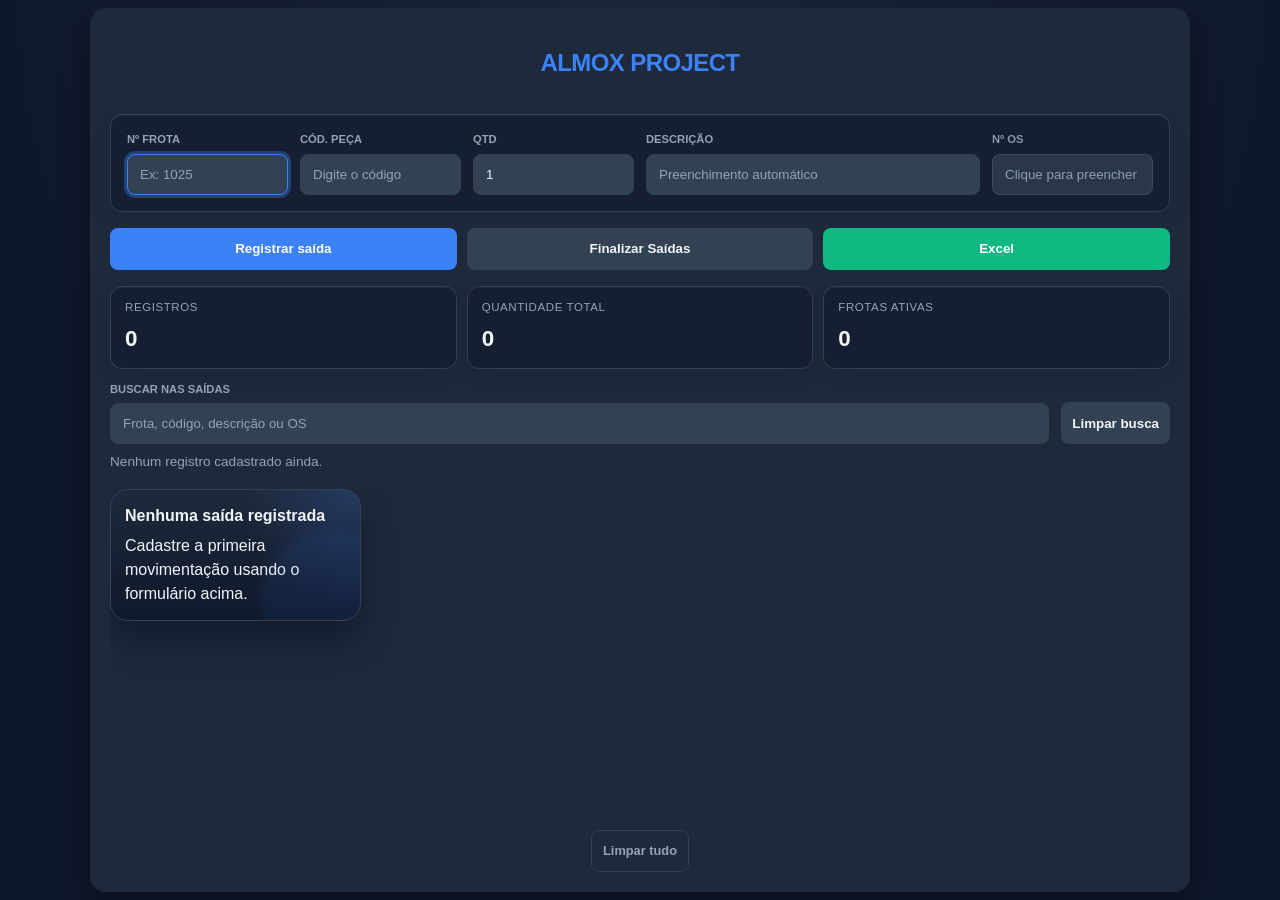
<file: index.html>
<!DOCTYPE html>
<html lang="pt-BR">
<head>
    <meta charset="UTF-8">
    <meta name="viewport" content="width=device-width, initial-scale=1.0">
    <title>Almox Project</title>
    <meta name="theme-color" content="#1e293b">
    <meta name="application-name" content="Almox Project">
    <meta name="mobile-web-app-capable" content="yes">
    <meta name="apple-mobile-web-app-capable" content="yes">
    <meta name="apple-mobile-web-app-status-bar-style" content="default">
    <link rel="manifest" href="manifest.webmanifest">
    <link rel="icon" href="icons/teste.png" type="image/png">
    <link rel="apple-touch-icon" href="icons/teste.png">
    <link rel="apple-touch-icon" sizes="192x192" href="icons/teste.png">
    <link rel="apple-touch-icon" sizes="512x512" href="icons/teste.png">
    <script>
        (function () {
            var knownThemes = {
                "default": "#1e293b",
                "light": "#ffffff"
            };
            var themeMetaColor = document.querySelector('meta[name="theme-color"]');

            try {
                var savedTheme = localStorage.getItem("almox_theme") || "default";
                var normalizedTheme = Object.prototype.hasOwnProperty.call(knownThemes, savedTheme) ? savedTheme : "default";
                document.documentElement.setAttribute("data-theme", normalizedTheme);
                if (themeMetaColor) {
                    themeMetaColor.setAttribute("content", knownThemes[normalizedTheme]);
                }
            } catch (error) {
                document.documentElement.setAttribute("data-theme", "default");
                if (themeMetaColor) {
                    themeMetaColor.setAttribute("content", knownThemes["default"]);
                }
            }
        }());
    </script>
    <link rel="stylesheet" href="style.CSS">
    <link rel="stylesheet" href="theme.CSS">
</head>
<body>
    <div class="container">
        <div class="header-container header-container-menu">
            <h2>ALMOX PROJECT</h2>
        </div>

        <form id="formSaida">
            <input type="hidden" id="editId" value="">
            <input type="hidden" id="editData" value="">

            <div class="form-group" id="containerCampos">
                <div class="input-box">
                    <label for="frota">N&ordm; Frota</label>
                    <input type="text" id="frota" placeholder="Ex: 1025" required autocomplete="off">
                </div>

                <div class="input-box">
                    <label for="codigoPeca">Cód. Peça</label>
                    <input type="text" id="codigoPeca" placeholder="Digite o código" required autocomplete="off">
                    <div id="sugestaoItem" class="sugestao-card" hidden></div>
                </div>

                <div class="input-box">
                    <label for="quantidade">Qtd</label>
                    <input type="number" id="quantidade" min="1" required value="1">
                </div>

                <div class="input-box wide">
                    <label for="descricao">Descrição</label>
                    <input type="text" id="descricao" placeholder="Preenchimento automático" oninput="this.value = this.value.toUpperCase()" required autocomplete="off">
                </div>

                <div class="input-box input-box-optional" id="inputBoxOrdemServico">
                    <label for="ordemServico">N&ordm; OS</label>
                    <input type="text" id="ordemServico" placeholder="Clique para preencher" autocomplete="off" readonly tabindex="-1" aria-readonly="true">
                </div>
            </div>

            <div class="btn-group">
                <button type="submit" class="btn-add" id="btnSubmit">Registrar saída</button>
                <button type="button" class="btn-cancel" id="btnCancel" hidden onclick="resetarFormulario(false)">Cancelar</button>
                <button type="button" class="btn-print no-print" onclick="finalizarSaidas()">Finalizar Saídas</button>
                <button type="button" class="btn-export no-print" onclick="exportarCSV()">Excel</button>
            </div>
        </form>

        <section class="crud-overview no-print">
            <div class="stats-grid">
                <div class="stat-card">
                    <span class="stat-label">Registros</span>
                    <strong class="stat-value" id="statRegistros">0</strong>
                </div>
                <div class="stat-card">
                    <span class="stat-label">Quantidade total</span>
                    <strong class="stat-value" id="statQuantidade">0</strong>
                </div>
                <div class="stat-card">
                    <span class="stat-label">Frotas ativas</span>
                    <strong class="stat-value" id="statFrotas">0</strong>
                </div>
            </div>

            <div class="crud-toolbar">
                <div class="input-box">
                    <label for="buscaSaida">Buscar nas saídas</label>
                    <input type="text" id="buscaSaida" placeholder="Frota, código, descrição ou OS" autocomplete="off">
                </div>
                <button type="button" class="btn-print" id="btnLimparBuscaSaida">Limpar busca</button>
            </div>

            <p class="result-meta" id="resumoBuscaSaida">Exibindo todos os registros.</p>
        </section>

        <div id="listaFrotas"></div>
        <section id="listaImpressao" class="print-sheet" aria-hidden="true"></section>
        <button class="btn-clear no-print" type="button" onclick="limparTudo()">Limpar tudo</button>
    </div>

    <div id="modalItens" class="modal">
        <div class="modal-content modal-content-has-close">
            <button class="close" type="button" aria-label="Fechar cadastro de itens" onclick="fecharModalItens()">&times;</button>
            <h3 id="tituloModalItens" class="modal-title-primary">Gerenciar itens</h3>

            <form id="formCadastroItem">
                <input type="hidden" id="cadCodigoOriginal" value="">
                <div class="input-box input-box-spaced-sm">
                    <label for="cadCodigo">Código da peça</label>
                    <input type="text" id="cadCodigo" required autocomplete="off">
                </div>

                <div class="input-box input-box-spaced-md">
                    <label for="cadDescricao">Descrição do item</label>
                    <input type="text" id="cadDescricao" oninput="this.value = this.value.toUpperCase()" required autocomplete="off">
                </div>

                <div class="modal-actions">
                    <button type="submit" class="btn-add btn-flex-grow" id="btnSalvarItem">Salvar</button>
                    <button type="button" class="btn-cancel btn-flex-grow" id="btnCancelarEdicaoItem" hidden>Cancelar edição</button>
                </div>
            </form>

            <div class="catalog-toolbar">
                <div class="input-box">
                    <label for="buscaItemCatalogo">Buscar no catálogo</label>
                    <input type="text" id="buscaItemCatalogo" placeholder="Código ou descrição" autocomplete="off">
                </div>
                <span class="result-meta" id="contadorItensCatalogo">0 itens</span>
            </div>

            <div id="listaItensCadastrados" class="scrollable-list"></div>
        </div>
    </div>

    <div id="modalConfirmacao" class="modal">
        <div class="modal-content modal-critical-card modal-critical-card-warning" role="alertdialog" aria-modal="true" aria-labelledby="tituloModalConfirmacao" aria-describedby="descricaoModalConfirmacao">
            <span class="modal-critical-badge">Atenção total</span>
            <h3 id="tituloModalConfirmacao" class="modal-critical-title">Item não cadastrado</h3>
            <p id="descricaoModalConfirmacao" class="modal-critical-message">O código <strong id="codigoNaoEncontrado" class="text-primary-emphasis"></strong> não existe no catálogo.</p>
            <p class="modal-critical-detail">Você pode abrir a página de itens para cadastrar agora ou seguir apenas nesta movimentação.</p>
            <div class="modal-critical-actions">
                <button class="btn-add" id="btnConfirmCadastrar" type="button" onclick="responderConfirmacaoItem(true)">Cadastrar agora</button>
                <button class="btn-cancel" id="btnConfirmAvulso" type="button" onclick="responderConfirmacaoItem(false)">Só desta vez</button>
            </div>
        </div>
    </div>

    <div id="modalAtencao" class="modal">
        <div class="modal-content modal-critical-card" role="alertdialog" aria-modal="true" aria-labelledby="modalAtencaoTitulo" aria-describedby="modalAtencaoMensagem">
            <span class="modal-critical-badge" id="modalAtencaoBadge">Confirmação</span>
            <h3 id="modalAtencaoTitulo" class="modal-critical-title">Confirmar ação</h3>
            <p id="modalAtencaoMensagem" class="modal-critical-message"></p>
            <p id="modalAtencaoDetalhe" class="modal-critical-detail" hidden></p>
            <div class="modal-critical-actions">
                <button class="btn-cancel" id="btnModalAtencaoCancelar" type="button">Cancelar</button>
                <button class="btn-danger" id="btnModalAtencaoConfirmar" type="button">Continuar</button>
            </div>
        </div>
    </div>

    <div id="modalLimpeza" class="modal">
        <div class="modal-content modal-critical-card modal-critical-card-info" role="dialog" aria-modal="true" aria-labelledby="tituloModalLimpeza" aria-describedby="mensagemModalLimpeza">
            <span class="modal-critical-badge">Finalização</span>
            <h3 id="tituloModalLimpeza" class="modal-critical-title">Limpeza do histórico</h3>
            <p id="mensagemModalLimpeza" class="modal-critical-message">Deseja limpar o histórico de saídas da tela?</p>
            <p class="modal-critical-detail">Os registros foram impressos e o estoque foi atualizado. Esta ação remove os dados da tela, mas mantém o backup salvo.</p>
            <div class="modal-critical-actions">
                <button class="btn-add" id="btnConfirmarLimpeza" type="button">Confirmar</button>
                <button class="btn-cancel" id="btnCancelarLimpeza" type="button">Cancelar</button>
            </div>
        </div>
    </div>

    <div id="modalConfiguracoes" class="modal" aria-hidden="true">
        <div class="modal-content modal-content-has-close settings-modal" role="dialog" aria-modal="true" aria-labelledby="tituloModalConfiguracoes" aria-describedby="descricaoModalConfiguracoes">
            <button class="close" type="button" aria-label="Fechar configurações" data-settings-close>&times;</button>

            <div class="settings-layout">
                <div class="settings-hero">
                    <span class="modal-critical-badge">Central do app</span>
                    <h3 id="tituloModalConfiguracoes" class="settings-title">Configurações</h3>
                    <p id="descricaoModalConfiguracoes" class="settings-subtitle">Ajuste o visual, acesse a instalação do app e dispare ações rápidas do almoxarifado em um único lugar.</p>
                </div>

                <div class="settings-grid">
                    <section class="settings-card">
                        <div class="settings-card-head">
                            <h4>Aparência</h4>
                            <p>Defina como o sistema aparece para o time.</p>
                        </div>

                        <label class="settings-field" for="themeSelect">
                            <span class="theme-label">Tema</span>
                            <select id="themeSelect" class="theme-select" aria-label="Selecionar tema" data-settings-focus>
                                <option value="default">Padr&atilde;o</option>
                                <option value="light">Claro</option>
                            </select>
                        </label>
                    </section>

                    <section class="settings-card">
                        <div class="settings-card-head">
                            <h4>Aplicativo</h4>
                            <p>Use o Almox Project como app e mantenha o acesso rápido.</p>
                        </div>

                        <div class="settings-actions">
                            <button class="btn-install" type="button" data-install-button hidden>Instalar aplicativo</button>
                            <button class="btn-install" type="button" data-uninstall-button hidden>Desinstalar aplicativo</button>
                        </div>

                        <p class="settings-note">Se o navegador permitir, a instalação ficará disponível aqui automaticamente.</p>
                    </section>

                    <section class="settings-card settings-card-wide">
                        <div class="settings-card-head">
                            <h4>Ações rápidas</h4>
                            <p>Atalhos para as tarefas mais usadas na tela principal.</p>
                        </div>

                        <div class="settings-actions">
                            <button class="btn-print" type="button" onclick="fecharModalConfiguracoes(); window.print();">Imprimir tela</button>
                            <button class="btn-export" type="button" onclick="fecharModalConfiguracoes(); exportarCSV();">Exportar CSV</button>
                            <button class="btn-export" type="button" onclick="fecharModalConfiguracoes(); exportarTodosDados();">Exportar tudo</button>
                            <button class="btn-export" type="button" onclick="fecharModalConfiguracoes(); exportarUltimoBackup();">Exportar último backup</button>
                            <button class="btn-import" type="button" onclick="fecharModalConfiguracoes(); importarDados();">Importar dados</button>
                            <button class="btn-itens-header" type="button" onclick="fecharModalConfiguracoes(); abrirPaginaItens();">Abrir itens</button>
                        </div>
                    </section>

                    <section class="settings-card settings-card-wide settings-card-danger">
                        <div class="settings-card-head">
                            <h4>Manutenção</h4>
                            <p>Use esta área com cuidado para preservar o histórico de movimentações.</p>
                        </div>

                        <div class="settings-actions">
                            <button class="btn-warning" type="button" onclick="fecharModalConfiguracoes(); restaurarBackupAutomatico();">Restaurar backup</button>
                            <button class="btn-danger" type="button" onclick="fecharModalConfiguracoes(); limparTudo();">Limpar histórico</button>
                        </div>

                        <p class="settings-note">O catálogo de itens será mantido. Apenas o histórico de saídas será removido.</p>
                    </section>
                </div>
            </div>
        </div>
    </div>

    <script src="shared-utils.js?v=2" defer></script>
    <script src="theme.js?v=2" defer></script>
    <script src="app.js?v=2" defer></script>
    <script src="index.js?v=2" defer></script>
</body>
</html>
</file>
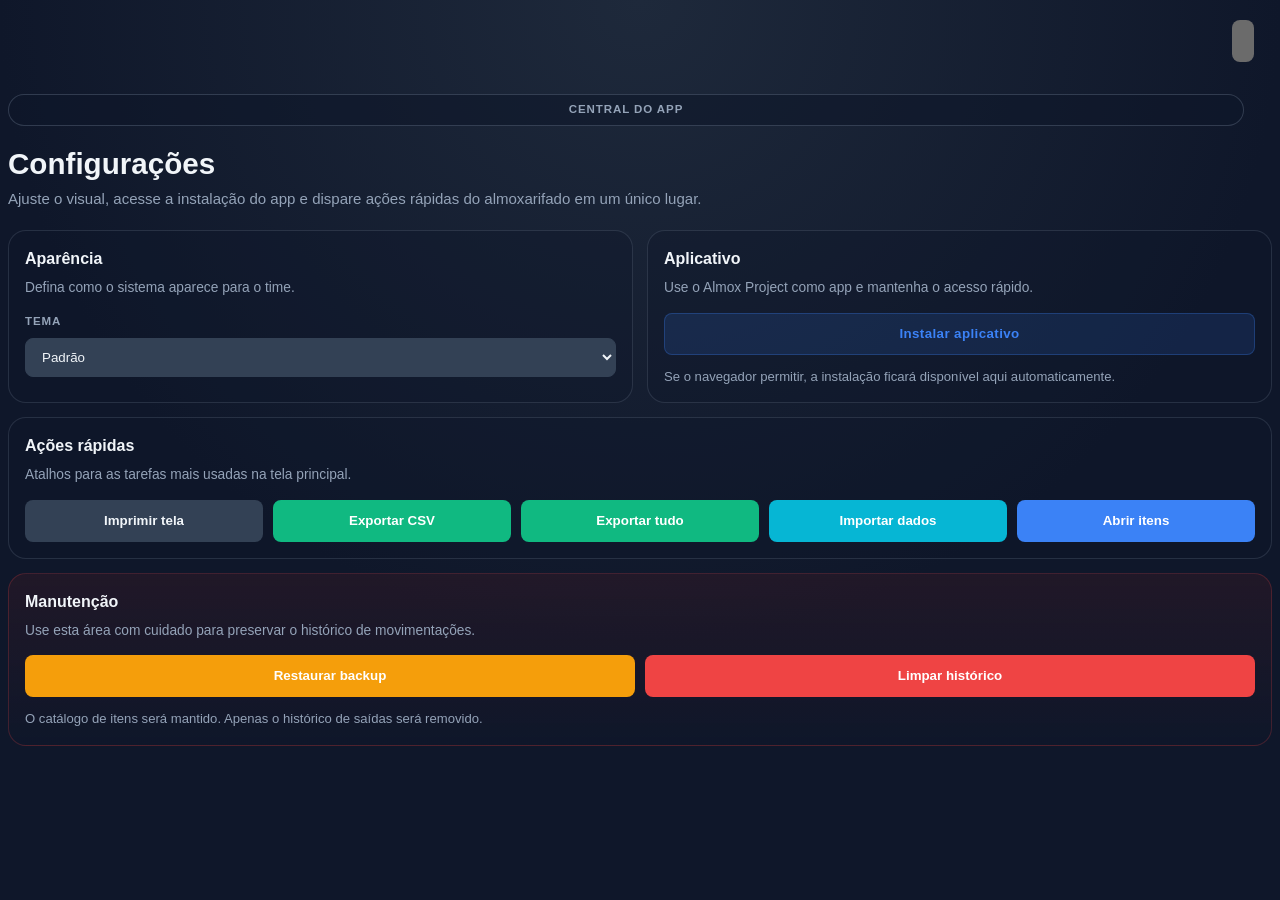
<file: configuracoes.html>
<!DOCTYPE html>
<html lang="pt-br">
<head>
    <meta charset="UTF-8">
    <meta name="viewport" content="width=device-width, initial-scale=1.0">
    <title>Configurações | Almox Project</title>
    <link rel="stylesheet" href="style.CSS">
    <link rel="stylesheet" href="theme.CSS">
</head>
<body>
    <div class="header-container">
        <div class="header-actions no-print">
            <div class="retractable-tab">
                <button class="btn-menu-toggle" type="button" id="btnMenuToggle" aria-label="Abrir menu" aria-expanded="false">
                    <span class="menu-icon"></span>
                </button>
                <div class="retractable-content" id="retractableContent" hidden>
                    <button type="button" class="btn-future-action" data-action="relatorios">RELATÓRIOS</button>
                    <button type="button" class="btn-future-action" data-action="estoque">ESTOQUE</button>
                    <button type="button" class="btn-future-action" data-action="fornecedores">FORNECEDORES</button>
                    <button type="button" class="btn-future-action" data-action="usuarios">USUÁRIOS</button>
                    <button type="button" class="btn-future-action" data-action="historico">HISTÓRICO</button>
                    <button type="button" class="btn-future-action" data-action="configuracoes">CONFIGURAÇÕES</button>
                </div>
            </div>
        </div>
    </div>
    <main class="settings-page">
        <div class="settings-layout">
            <div class="settings-hero">
                <span class="modal-critical-badge">Central do app</span>
                <h3 class="settings-title">Configurações</h3>
                <p class="settings-subtitle">Ajuste o visual, acesse a instalação do app e dispare ações rápidas do almoxarifado em um único lugar.</p>
            </div>
            <div class="settings-grid">
                <section class="settings-card">
                    <div class="settings-card-head">
                        <h4>Aparência</h4>
                        <p>Defina como o sistema aparece para o time.</p>
                    </div>
                    <label class="settings-field" for="themeSelect">
                        <span class="theme-label">Tema</span>
                        <select id="themeSelect" class="theme-select" aria-label="Selecionar tema">
                            <option value="default">Padrão</option>
                            <option value="light">Claro</option>
                        </select>
                    </label>
                </section>
                <section class="settings-card">
                    <div class="settings-card-head">
                        <h4>Aplicativo</h4>
                        <p>Use o Almox Project como app e mantenha o acesso rápido.</p>
                    </div>
                    <div class="settings-actions">
                        <button class="btn-install" type="button" id="btnInstallApp" hidden>Instalar aplicativo</button>
                    </div>
                    <p class="settings-note">Se o navegador permitir, a instalação ficará disponível aqui automaticamente.</p>
                </section>
                <section class="settings-card settings-card-wide">
                    <div class="settings-card-head">
                        <h4>Ações rápidas</h4>
                        <p>Atalhos para as tarefas mais usadas na tela principal.</p>
                    </div>
                    <div class="settings-actions">
                        <button class="btn-print" type="button" onclick="window.print();">Imprimir tela</button>
                        <button class="btn-export" type="button" onclick="exportarCSV();">Exportar CSV</button>
                        <button class="btn-export" type="button" onclick="exportarTodosDados();">Exportar tudo</button>
                        <button class="btn-import" type="button" onclick="importarDados();">Importar dados</button>
                        <button class="btn-itens-header" type="button" onclick="abrirPaginaItens();">Abrir itens</button>
                    </div>
                </section>
                <section class="settings-card settings-card-wide settings-card-danger">
                    <div class="settings-card-head">
                        <h4>Manutenção</h4>
                        <p>Use esta área com cuidado para preservar o histórico de movimentações.</p>
                    </div>
                    <div class="settings-actions">
                        <button class="btn-warning" type="button" onclick="restaurarBackupAutomatico();">Restaurar backup</button>
                        <button class="btn-danger" type="button" onclick="limparTudo();">Limpar histórico</button>
                    </div>
                    <p class="settings-note">O catálogo de itens será mantido. Apenas o histórico de saídas será removido.</p>
                </section>
            </div>
        </div>
    </main>
    <script src="app.js"></script>
    <script src="theme.js"></script>
    <script>
        // Exemplo: mostrar botão de instalar app se suportado
        if ('serviceWorker' in navigator && window.matchMedia('(display-mode: standalone)').matches === false) {
            document.getElementById('btnInstallApp').hidden = false;
        }
        // Funções de ação rápida (implemente conforme necessário)
        function exportarCSV() { alert('Exportar CSV'); }
        function exportarTodosDados() { alert('Exportar tudo'); }
        function importarDados() { alert('Importar dados'); }
        function abrirPaginaItens() { window.location.href = 'itens.html'; }
        function restaurarBackupAutomatico() { alert('Restaurar backup'); }
        function limparTudo() { alert('Limpar histórico'); }
    </script>
</body>
    <script src="index.js"></script>
</html>
</file>
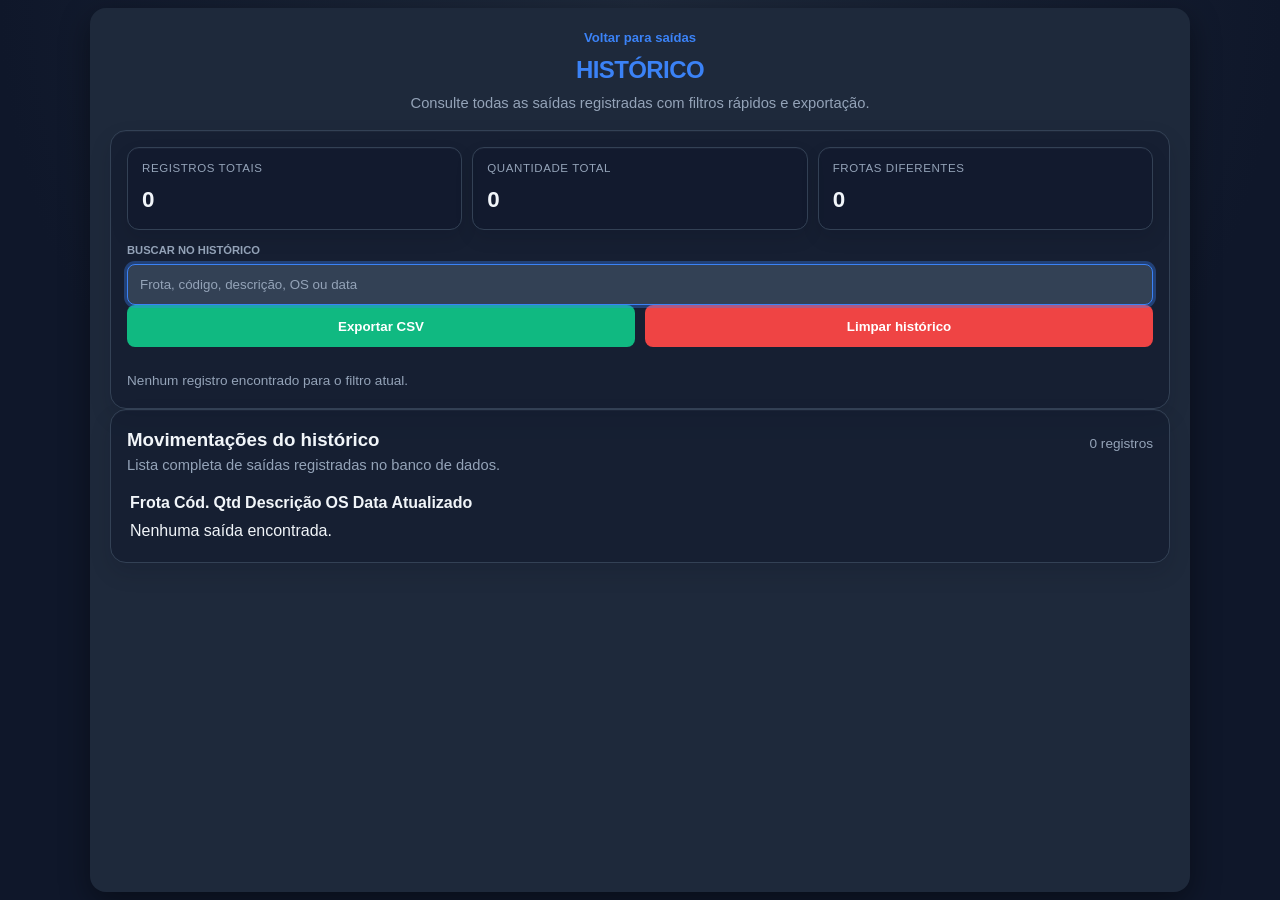
<file: historico.html>
<!DOCTYPE html>
<html lang="pt-BR">
<head>
    <meta charset="UTF-8">
    <meta name="viewport" content="width=device-width, initial-scale=1.0">
    <title>Histórico | Almox Project</title>
    <meta name="theme-color" content="#1e293b">
    <meta name="application-name" content="Almox Project">
    <meta name="mobile-web-app-capable" content="yes">
    <meta name="apple-mobile-web-app-capable" content="yes">
    <meta name="apple-mobile-web-app-status-bar-style" content="default">
    <link rel="manifest" href="manifest.webmanifest">
    <link rel="icon" href="icons/teste.png" type="image/png">
    <link rel="apple-touch-icon" href="icons/teste.png">
    <link rel="apple-touch-icon" sizes="192x192" href="icons/teste.png">
    <link rel="apple-touch-icon" sizes="512x512" href="icons/teste.png">
    <script>
        (function () {
            var knownThemes = {
                "default": "#1e293b",
                "light": "#ffffff"
            };
            var themeMetaColor = document.querySelector('meta[name="theme-color"]');

            try {
                var savedTheme = localStorage.getItem("almox_theme") || "default";
                var normalizedTheme = Object.prototype.hasOwnProperty.call(knownThemes, savedTheme) ? savedTheme : "default";
                document.documentElement.setAttribute("data-theme", normalizedTheme);
                if (themeMetaColor) {
                    themeMetaColor.setAttribute("content", knownThemes[normalizedTheme]);
                }
            } catch (error) {
                document.documentElement.setAttribute("data-theme", "default");
                if (themeMetaColor) {
                    themeMetaColor.setAttribute("content", knownThemes["default"]);
                }
            }
        }());
    </script>
    <link rel="stylesheet" href="style.CSS">
    <link rel="stylesheet" href="theme.CSS">
</head>
<body>
    <div class="container">
        <div class="header-container header-container-menu">
            <div class="page-title-group">
                <a class="page-link no-print" href="index.html">Voltar para saídas</a>
                <h2>HISTÓRICO</h2>
                <p class="page-subtitle">Consulte todas as saídas registradas com filtros rápidos e exportação.</p>
            </div>
        </div>

        <section class="page-panel page-panel-overview">
            <div class="stats-grid">
                <div class="stat-card">
                    <span class="stat-label">Registros totais</span>
                    <strong class="stat-value" id="statRegistros">0</strong>
                </div>
                <div class="stat-card">
                    <span class="stat-label">Quantidade total</span>
                    <strong class="stat-value" id="statQuantidade">0</strong>
                </div>
                <div class="stat-card">
                    <span class="stat-label">Frotas diferentes</span>
                    <strong class="stat-value" id="statFrotas">0</strong>
                </div>
            </div>

            <div class="report-toolbar">
                <div class="input-box">
                    <label for="buscaHistorico">Buscar no histórico</label>
                    <input type="text" id="buscaHistorico" placeholder="Frota, código, descrição, OS ou data" autocomplete="off">
                </div>
                <div class="btn-group">
                    <button type="button" class="btn-export" id="btnExportarHistorico">Exportar CSV</button>
                    <button type="button" class="btn-danger" id="btnLimparHistorico">Limpar histórico</button>
                </div>
            </div>

            <p class="result-meta" id="historicoMensagem">Carregando histórico...</p>
        </section>

        <section class="page-panel page-panel-scroll">
            <div class="page-section-head">
                <div>
                    <h3>Movimentações do histórico</h3>
                    <p class="page-subtitle">Lista completa de saídas registradas no banco de dados.</p>
                </div>
                <span class="result-meta" id="contadorHistorico">0 registros</span>
            </div>
            <div class="table-wrapper">
                <table class="data-table" id="tabelaHistorico" aria-label="Lista de histórico de saídas">
                    <thead>
                        <tr>
                            <th>Frota</th>
                            <th>Cód.</th>
                            <th>Qtd</th>
                            <th>Descrição</th>
                            <th>OS</th>
                            <th>Data</th>
                            <th>Atualizado</th>
                        </tr>
                    </thead>
                    <tbody id="corpoTabelaHistorico"></tbody>
                </table>
            </div>
        </section>
    </div>

    <script src="shared-utils.js?v=2" defer></script>
    <script src="theme.js?v=2" defer></script>
    <script src="app.js?v=2" defer></script>
    <script src="history.js?v=1" defer></script>
</body>
</html>
</file>
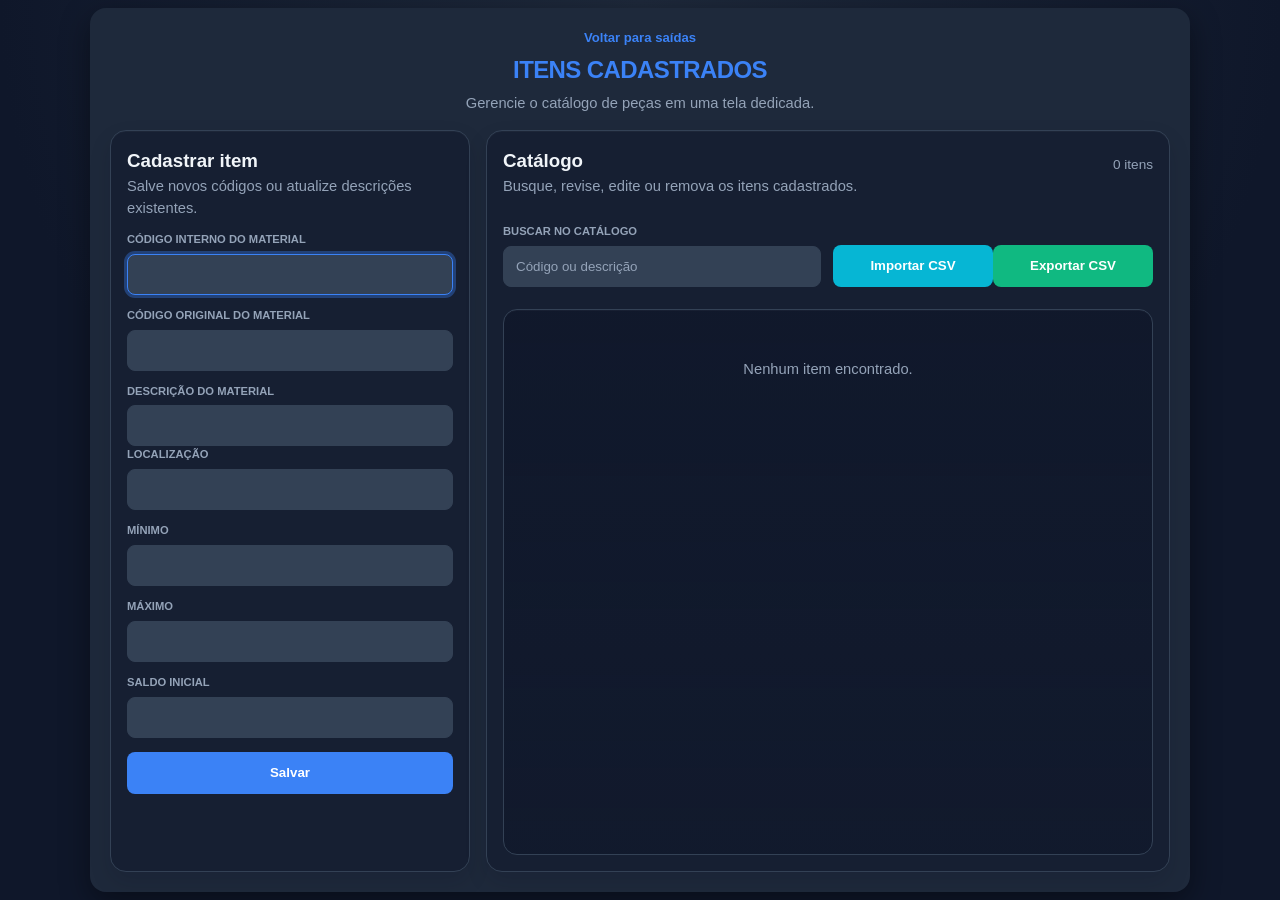
<file: itens.html>
<!DOCTYPE html>
<html lang="pt-BR">
<head>
    <meta charset="UTF-8">
    <meta name="viewport" content="width=device-width, initial-scale=1.0">
    <title>Catálogo de Itens | Almox Project</title>
    <meta name="theme-color" content="#1e293b">
    <meta name="application-name" content="Almox Project">
    <meta name="mobile-web-app-capable" content="yes">
    <meta name="apple-mobile-web-app-capable" content="yes">
    <meta name="apple-mobile-web-app-status-bar-style" content="default">
    <link rel="manifest" href="manifest.webmanifest">
    <link rel="icon" href="icons/teste.png" type="image/png">
    <link rel="apple-touch-icon" href="icons/teste.png">
    <link rel="apple-touch-icon" sizes="192x192" href="icons/teste.png">
    <link rel="apple-touch-icon" sizes="512x512" href="icons/teste.png">
    <script>
        (function () {
            var knownThemes = {
                "default": "#1e293b",
                "light": "#ffffff"
            };
            var themeMetaColor = document.querySelector('meta[name="theme-color"]');

            try {
                var savedTheme = localStorage.getItem("almox_theme") || "default";
                var normalizedTheme = Object.prototype.hasOwnProperty.call(knownThemes, savedTheme) ? savedTheme : "default";
                document.documentElement.setAttribute("data-theme", normalizedTheme);
                if (themeMetaColor) {
                    themeMetaColor.setAttribute("content", knownThemes[normalizedTheme]);
                }
            } catch (error) {
                document.documentElement.setAttribute("data-theme", "default");
                if (themeMetaColor) {
                    themeMetaColor.setAttribute("content", knownThemes["default"]);
                }
            }
        }());
    </script>
    <link rel="stylesheet" href="style.CSS">
    <link rel="stylesheet" href="theme.CSS">
</head>
<body>
    <div class="container">
        <div class="header-container header-container-menu">
            <div class="page-title-group">
                <a class="page-link no-print" id="linkVoltarSaidas" href="index.html">Voltar para saídas</a>
                <h2>ITENS CADASTRADOS</h2>
                <p class="page-subtitle" id="subtituloPaginaItens">Gerencie o catálogo de peças em uma tela dedicada.</p>
            </div>
        </div>

        <div class="page-layout">
            <section class="page-panel page-panel-form">
                <div class="page-section-head">
                    <div>
                        <h3>Cadastrar item</h3>
                        <p class="page-subtitle">Salve novos códigos ou atualize descrições existentes.</p>
                    </div>
                </div>

                <form id="formCadastroItem">
                    <input type="hidden" id="cadCodigoOriginal" value="">

                    <div class="input-box input-box-spaced-sm">
                        <label for="cadCodigo">Código interno do material</label>
                        <input type="text" id="cadCodigo" required autocomplete="off">
                    </div>

                    <div class="input-box input-box-spaced-sm">
                        <label for="cadCodigoOriginalMaterial">Código original do material</label>
                        <input type="text" id="cadCodigoOriginalMaterial" autocomplete="off">
                    </div>

                    <div class="input-box">
                        <label for="cadDescricao">Descrição do material</label>
                        <input type="text" id="cadDescricao" oninput="this.value = this.value.toUpperCase()" required autocomplete="off">
                    </div>

                    <div class="input-box input-box-spaced-sm">
                        <label for="cadLocalizacao">Localização</label>
                        <input type="text" id="cadLocalizacao" autocomplete="off">
                    </div>

                    <div class="input-box input-box-spaced-sm">
                        <label for="cadMinimo">Mínimo</label>
                        <input type="number" id="cadMinimo" min="0" autocomplete="off">
                    </div>

                    <div class="input-box input-box-spaced-sm">
                        <label for="cadMaximo">Máximo</label>
                        <input type="number" id="cadMaximo" min="0" autocomplete="off">
                    </div>

                    <div class="input-box">
                        <label for="cadSaldo">Saldo inicial</label>
                        <input type="number" id="cadSaldo" min="0" autocomplete="off" title="Saldo inicial do item (será reduzido pelas saídas)">
                    </div>

                    <div class="page-actions">
                        <button type="submit" class="btn-add" id="btnSalvarItem">Salvar</button>
                        <button type="button" class="btn-cancel" id="btnCancelarEdicaoItem" hidden>Cancelar edição</button>
                    </div>
                </form>

                <p class="page-status" id="mensagemPaginaItens"></p>
            </section>

            <section class="page-panel page-panel-scroll">
                <div class="page-section-head">
                    <div>
                        <h3>Catálogo</h3>
                        <p class="page-subtitle">Busque, revise, edite ou remova os itens cadastrados.</p>
                    </div>
                    <span class="result-meta" id="contadorItensCatalogo">0 itens</span>
                </div>

                <div class="catalog-toolbar">
                    <div class="input-box">
                        <label for="buscaItemCatalogo">Buscar no catálogo</label>
                        <input type="text" id="buscaItemCatalogo" placeholder="Código ou descrição" autocomplete="off">
                    </div>
                    <div class="catalog-toolbar-actions no-print">
                        <button type="button" class="btn-import" id="btnImportarCatalogo" onclick="importarCSV()">Importar CSV</button>
                        <button type="button" class="btn-export" id="btnExportarCatalogo" onclick="exportarCSV()">Exportar CSV</button>
                    </div>
                </div>

                <div id="listaItensCadastrados" class="scrollable-list catalog-list"></div>
            </section>
        </div>
    </div>

    <div id="modalAtencao" class="modal">
        <div class="modal-content modal-critical-card" role="alertdialog" aria-modal="true" aria-labelledby="modalAtencaoTitulo" aria-describedby="modalAtencaoMensagem">
            <span class="modal-critical-badge" id="modalAtencaoBadge">Confirmação</span>
            <h3 id="modalAtencaoTitulo" class="modal-critical-title">Confirmar ação</h3>
            <p id="modalAtencaoMensagem" class="modal-critical-message"></p>
            <p id="modalAtencaoDetalhe" class="modal-critical-detail" hidden></p>
            <div class="modal-critical-actions">
                <button class="btn-cancel" id="btnModalAtencaoCancelar" type="button">Cancelar</button>
                <button class="btn-danger" id="btnModalAtencaoConfirmar" type="button">Continuar</button>
            </div>
        </div>
    </div>

    <div id="modalConfiguracoes" class="modal" aria-hidden="true">
        <div class="modal-content modal-content-has-close settings-modal" role="dialog" aria-modal="true" aria-labelledby="tituloModalConfiguracoes" aria-describedby="descricaoModalConfiguracoes">
            <button class="close" type="button" aria-label="Fechar configurações" data-settings-close>&times;</button>

            <div class="settings-layout">
                <div class="settings-hero">
                    <span class="modal-critical-badge">Central do catálogo</span>
                    <h3 id="tituloModalConfiguracoes" class="settings-title">Configurações</h3>
                    <p id="descricaoModalConfiguracoes" class="settings-subtitle">Reúna o tema, a instalação do app e atalhos úteis para trabalhar com o catálogo de itens.</p>
                </div>

                <div class="settings-grid">
                    <section class="settings-card">
                        <div class="settings-card-head">
                            <h4>Aparência</h4>
                            <p>Alterne o tema da tela de cadastro e da consulta.</p>
                        </div>

                        <label class="settings-field" for="themeSelect">
                            <span class="theme-label">Tema</span>
                            <select id="themeSelect" class="theme-select" aria-label="Selecionar tema" data-settings-focus>
                                <option value="default">Padr&atilde;o</option>
                                <option value="light">Claro</option>
                            </select>
                        </label>
                    </section>

                    <section class="settings-card">
                        <div class="settings-card-head">
                            <h4>Aplicativo</h4>
                            <p>Instale o Almox Project e mantenha o acesso rápido ao catálogo.</p>
                        </div>

                        <div class="settings-actions">
                            <button class="btn-install" type="button" data-install-button hidden>Instalar aplicativo</button>
                            <button class="btn-install" type="button" data-uninstall-button hidden>Desinstalar aplicativo</button>
                        </div>

                        <p class="settings-note">A disponibilidade depende do navegador e do contexto seguro da página.</p>
                    </section>

                    <section class="settings-card settings-card-wide">
                        <div class="settings-card-head">
                            <h4>Fluxo de trabalho</h4>
                            <p>Atalhos para alternar entre cadastro, pesquisa e retorno ao painel principal.</p>
                        </div>

                        <div class="settings-actions">
                            <button class="btn-add" type="button" onclick="abrirCadastroPelasConfiguracoes()">Novo cadastro</button>
                            <button class="btn-print" type="button" onclick="abrirBuscaPelasConfiguracoes()">Buscar no catálogo</button>
                            <button class="btn-export" type="button" onclick="fecharModalConfiguracoes(); exportarTodosDados();">Exportar tudo</button>
                            <button class="btn-import" type="button" onclick="fecharModalConfiguracoes(); importarDados();">Importar dados</button>
                            <button class="btn-import" type="button" onclick="fecharModalConfiguracoes(); importarCSV();">Importar CSV</button>
                            <button class="btn-itens-header" type="button" onclick="fecharModalConfiguracoes(); window.location.href='index.html';">Ir para saídas</button>
                        </div>
                    </section>

                    <section class="settings-card settings-card-wide settings-card-danger">
                        <div class="settings-card-head">
                            <h4>Manutenção</h4>
                            <p>Use esta área com cuidado para preservar o histórico de movimentações.</p>
                        </div>

                        <div class="settings-actions">
                            <button class="btn-warning" type="button" onclick="fecharModalConfiguracoes(); restaurarBackupAutomatico();">Restaurar backup</button>
                        </div>
                    </section>
                </div>
            </div>
        </div>
    </div>

    <script src="shared-utils.js?v=2" defer></script>
    <script src="theme.js?v=2" defer></script>
    <script src="app.js?v=2" defer></script>
    <script src="items.js?v=2" defer></script>
</body>
</html>
</file>
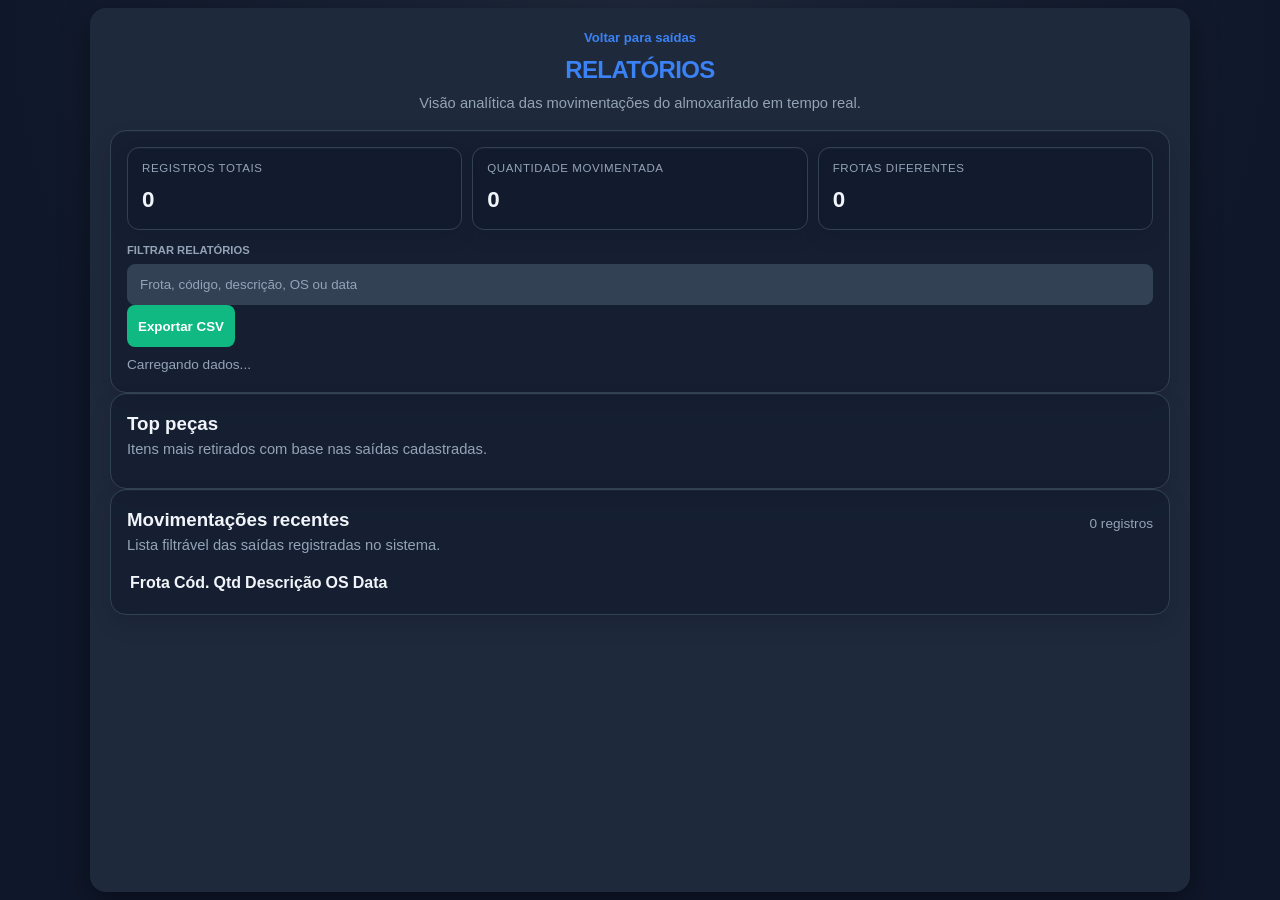
<file: relatorios.html>
<!DOCTYPE html>
<html lang="pt-BR">
<head>
    <meta charset="UTF-8">
    <meta name="viewport" content="width=device-width, initial-scale=1.0">
    <title>Relatórios | Almox Project</title>
    <meta name="theme-color" content="#1e293b">
    <meta name="application-name" content="Almox Project">
    <meta name="mobile-web-app-capable" content="yes">
    <meta name="apple-mobile-web-app-capable" content="yes">
    <meta name="apple-mobile-web-app-status-bar-style" content="default">
    <link rel="manifest" href="manifest.webmanifest">
    <link rel="icon" href="icons/teste.png" type="image/png">
    <link rel="apple-touch-icon" href="icons/teste.png">
    <link rel="apple-touch-icon" sizes="192x192" href="icons/teste.png">
    <link rel="apple-touch-icon" sizes="512x512" href="icons/teste.png">
    <script>
        (function () {
            var knownThemes = {
                "default": "#1e293b",
                "light": "#ffffff"
            };
            var themeMetaColor = document.querySelector('meta[name="theme-color"]');

            try {
                var savedTheme = localStorage.getItem("almox_theme") || "default";
                var normalizedTheme = Object.prototype.hasOwnProperty.call(knownThemes, savedTheme) ? savedTheme : "default";
                document.documentElement.setAttribute("data-theme", normalizedTheme);
                if (themeMetaColor) {
                    themeMetaColor.setAttribute("content", knownThemes[normalizedTheme]);
                }
            } catch (error) {
                document.documentElement.setAttribute("data-theme", "default");
                if (themeMetaColor) {
                    themeMetaColor.setAttribute("content", knownThemes["default"]);
                }
            }
        }());
    </script>
    <link rel="stylesheet" href="style.CSS">
    <link rel="stylesheet" href="theme.CSS">
</head>
<body>
    <div class="container">
        <div class="header-container header-container-menu">
            <div class="page-title-group">
                <a class="page-link no-print" href="index.html">Voltar para saídas</a>
                <h2>RELATÓRIOS</h2>
                <p class="page-subtitle">Visão analítica das movimentações do almoxarifado em tempo real.</p>
            </div>
        </div>

        <section class="page-panel page-panel-overview">
            <div class="stats-grid">
                <div class="stat-card">
                    <span class="stat-label">Registros totais</span>
                    <strong class="stat-value" id="statRegistros">0</strong>
                </div>
                <div class="stat-card">
                    <span class="stat-label">Quantidade movimentada</span>
                    <strong class="stat-value" id="statQuantidade">0</strong>
                </div>
                <div class="stat-card">
                    <span class="stat-label">Frotas diferentes</span>
                    <strong class="stat-value" id="statFrotas">0</strong>
                </div>
            </div>

            <div class="report-toolbar">
                <div class="input-box">
                    <label for="buscaRelatorio">Filtrar relatórios</label>
                    <input type="text" id="buscaRelatorio" placeholder="Frota, código, descrição, OS ou data" autocomplete="off">
                </div>
                <button type="button" class="btn-export" id="btnExportarRelatorio">Exportar CSV</button>
            </div>

            <p class="result-meta" id="relatorioMensagem">Carregando dados...</p>
        </section>

        <section class="page-panel page-panel-summary">
            <div class="page-section-head">
                <div>
                    <h3>Top peças</h3>
                    <p class="page-subtitle">Itens mais retirados com base nas saídas cadastradas.</p>
                </div>
            </div>
            <div id="topItensLista" class="report-list"></div>
        </section>

        <section class="page-panel page-panel-scroll">
            <div class="page-section-head">
                <div>
                    <h3>Movimentações recentes</h3>
                    <p class="page-subtitle">Lista filtrável das saídas registradas no sistema.</p>
                </div>
                <span class="result-meta" id="contadorSaidas">0 registros</span>
            </div>
            <div class="table-wrapper">
                <table class="data-table" id="tabelaSaidas" aria-label="Lista de saídas">
                    <thead>
                        <tr>
                            <th>Frota</th>
                            <th>Cód.</th>
                            <th>Qtd</th>
                            <th>Descrição</th>
                            <th>OS</th>
                            <th>Data</th>
                        </tr>
                    </thead>
                    <tbody id="corpoTabelaSaidas"></tbody>
                </table>
            </div>
        </section>
    </div>

    <div id="modalConfiguracoes" class="modal" aria-hidden="true">
        <div class="modal-content modal-content-has-close settings-modal" role="dialog" aria-modal="true" aria-labelledby="tituloModalConfiguracoes" aria-describedby="descricaoModalConfiguracoes">
            <button class="close" type="button" data-settings-close aria-label="Fechar configurações">&times;</button>

            <div class="settings-layout">
                <div class="settings-hero">
                    <span class="modal-critical-badge">Central de ajustes</span>
                    <h3 id="tituloModalConfiguracoes" class="settings-title">Configurações</h3>
                    <p id="descricaoModalConfiguracoes" class="settings-subtitle">Ajuste o tema e navegue de forma rápida pelas páginas do Almox Project.</p>
                </div>

                <div class="settings-grid">
                    <section class="settings-card">
                        <div class="settings-card-head">
                            <h4>Aparência</h4>
                            <p>Escolha um tema claro ou escuro para a página de relatórios.</p>
                        </div>
                        <label class="settings-field" for="themeSelect">
                            <span class="theme-label">Tema</span>
                            <select id="themeSelect" class="theme-select" aria-label="Selecionar tema" data-settings-focus>
                                <option value="default">Padrão</option>
                                <option value="light">Claro</option>
                            </select>
                        </label>
                    </section>

                    <section class="settings-card settings-card-wide">
                        <div class="settings-card-head">
                            <h4>Atalhos</h4>
                            <p>Troque de página com um clique ou exporte o relatório atual.</p>
                        </div>
                        <div class="settings-actions">
                            <button class="btn-add" type="button" onclick="window.location.href='index.html'">Ir para saídas</button>
                            <button class="btn-add" type="button" onclick="window.location.href='itens.html'">Ir para estoque</button>
                            <button class="btn-export" type="button" onclick="fecharModalConfiguracoes(); exportarCSV();">Exportar CSV</button>
                        </div>
                    </section>
                </div>
            </div>
        </div>
    </div>

    <script src="shared-utils.js?v=2" defer></script>
    <script src="theme.js?v=2" defer></script>
    <script src="app.js?v=2" defer></script>
    <script src="reports.js?v=1" defer></script>
</body>
</html>
</file>
<file: style.CSS>
:root {
    color-scheme: dark;
    --primary: #3b82f6;
    --primary-dark: #2563eb;
    --background: #0f172a;
    --surface: #1e293b;
    --surface-muted: rgba(15, 23, 42, 0.5);
    --surface-strong: #111827;
    --input-bg: #334155;
    --text: #f1f5f9;
    --text-muted: #94a3b8;
    --success: #10b981;
    --danger: #ef4444;
    --warning: #f59e0b;
    --info: #06b6d4;
    --border: #334155;
    --button-secondary: #334155;
    --button-muted: #475569;
    --shadow: rgba(0, 0, 0, 0.4);
    --overlay: rgba(0, 0, 0, 0.8);
    --layout-gap: 16px;
    --frota-grid-gap: 14px;
    --frota-card-min-width: 220px;
    --frota-card-min-height: 164px;
}

* {
    box-sizing: border-box;
    -webkit-tap-highlight-color: transparent;
}

[hidden] {
    display: none !important;
}

html,
body {
    height: 100%;
}

body {
    font-family: "Segoe UI", Tahoma, Geneva, Verdana, sans-serif;
    background: radial-gradient(circle at top, #1e293b 0%, var(--background) 58%);
    color: var(--text);
    margin: 0;
    padding: 8px;
    line-height: 1.5;
    overflow: hidden;
    transition: background 0.25s ease, color 0.25s ease;
}

body.has-modal-open {
    overflow: hidden;
}

body.has-frota-spotlight {
    overflow: hidden;
}

.container {
    max-width: 1100px;
    margin: 0 auto;
    min-height: calc(100vh - 16px);
    max-height: calc(100vh - 16px);
    background: var(--surface);
    padding: clamp(14px, 3vw, 20px);
    border-radius: 16px;
    box-shadow: 0 10px 30px var(--shadow);
    display: flex;
    flex-direction: column;
    overflow: hidden;
    transition: background-color 0.25s ease, box-shadow 0.25s ease;
}

.header-container {
    position: relative;
    display: flex;
    justify-content: center;
    align-items: center;
    margin-bottom: var(--layout-gap);
    flex-wrap: wrap;
    gap: 12px;
    min-height: 70px;
}

.header-actions {
    position: absolute;
    top: 12px;
    right: 18px;
    display: flex;
    align-items: center;
    gap: 10px;
    flex-wrap: wrap;
    justify-content: flex-end;
    z-index: 10;
}

.header-actions-menu {
    width: auto;
    justify-content: flex-end;
}

.header-actions-menu > * {
    flex: 0 0 auto;
}

.header-container > *,
.header-actions > *,
.page-title-group,
.page-panel,
.page-section-head > *,
.settings-card,
.settings-actions > *,
.page-actions > *,
.btn-group > * {
    min-width: 0;
}

.page-title-group {
    display: grid;
    gap: 4px;
    max-width: min(100%, 620px);
    text-align: center;
}

.page-link {
    display: inline-flex;
    align-items: center;
    justify-content: center;
    gap: 8px;
    color: var(--primary);
    text-decoration: none;
    font-size: 0.82rem;
    font-weight: 700;
}

.page-link:hover {
    text-decoration: underline;
}

.page-title-actions {
    display: flex;
    justify-content: center;
    gap: 10px;
    flex-wrap: wrap;
    margin-top: 8px;
}

.page-subtitle {
    margin: 0;
    color: var(--text-muted);
    font-size: 0.92rem;
    overflow-wrap: anywhere;
}

.page-layout {
    display: grid;
    grid-template-columns: minmax(280px, 360px) minmax(0, 1fr);
    gap: var(--layout-gap);
    flex: 1;
    min-height: 0;
}

.page-panel {
    display: flex;
    flex-direction: column;
    min-height: 0;
    padding: 16px;
    border: 1px solid var(--border);
    border-radius: 16px;
    background: var(--surface-muted);
    box-shadow: inset 0 1px 0 rgba(255, 255, 255, 0.03), 0 10px 22px rgba(2, 6, 23, 0.12);
}

.page-panel-form {
    overflow-y: auto;
}

.page-panel-scroll {
    overflow: hidden;
}

.page-section-head {
    display: flex;
    justify-content: space-between;
    align-items: flex-start;
    gap: 12px;
    flex-wrap: wrap;
    margin-bottom: 12px;
}

.page-section-head h3 {
    margin: 0;
    color: var(--text);
}

.page-actions {
    display: grid;
    grid-template-columns: repeat(auto-fit, minmax(180px, 1fr));
    gap: 10px;
    margin-top: 14px;
}

.page-actions > * {
    width: 100%;
}

.page-status {
    margin: 12px 0 0;
    color: var(--text-muted);
    font-size: 0.85rem;
    line-height: 1.5;
    overflow-wrap: anywhere;
}

.page-status:empty {
    display: none;
}

.page-status:not(:empty) {
    display: flex;
    align-items: flex-start;
    gap: 8px;
    padding: 10px 12px;
    border: 1px solid rgba(148, 163, 184, 0.22);
    border-radius: 12px;
    background: rgba(15, 23, 42, 0.26);
    box-shadow: inset 0 1px 0 rgba(255, 255, 255, 0.03);
}

.page-status.is-success {
    color: #bbf7d0;
    border-color: rgba(16, 185, 129, 0.28);
    background: rgba(6, 95, 70, 0.18);
}

.page-status.is-warning {
    color: #fde68a;
    border-color: rgba(245, 158, 11, 0.28);
    background: rgba(120, 53, 15, 0.2);
}

.page-status.is-info {
    color: #bfdbfe;
    border-color: rgba(59, 130, 246, 0.28);
    background: rgba(30, 64, 175, 0.18);
}

.toast-region {
    position: fixed;
    top: 18px;
    right: 18px;
    z-index: 3000;
    display: grid;
    gap: 10px;
    width: min(360px, calc(100vw - 24px));
    isolation: isolate;
    pointer-events: none;
}

.toast {
    position: relative;
    display: grid;
    grid-template-columns: minmax(0, 1fr) auto;
    gap: 12px;
    align-items: start;
    width: 100%;
    padding: 14px 14px 14px 16px;
    border: 1px solid rgba(148, 163, 184, 0.2);
    border-radius: 16px;
    background:
        linear-gradient(180deg, rgba(30, 41, 59, 0.98), rgba(15, 23, 42, 0.96));
    box-shadow: 0 18px 40px rgba(2, 6, 23, 0.34);
    color: var(--text);
    opacity: 0;
    transform: translateY(-8px) scale(0.98);
    transition: opacity 0.18s ease, transform 0.18s ease;
    overflow: hidden;
    pointer-events: auto;
}

.toast::before {
    content: "";
    position: absolute;
    inset: 0 auto 0 0;
    width: 4px;
    border-radius: 16px 0 0 16px;
    background: var(--primary);
}

.toast.is-visible {
    opacity: 1;
    transform: translateY(0) scale(1);
}

.toast.is-leaving {
    opacity: 0;
    transform: translateY(-8px) scale(0.98);
}

.toast-success::before {
    background: var(--success);
}

.toast-warning::before {
    background: var(--warning);
}

.toast-danger::before {
    background: var(--danger);
}

.toast-copy {
    min-width: 0;
}

.toast-title {
    display: block;
    margin: 0;
    color: var(--text);
    font-size: 0.92rem;
    line-height: 1.3;
}

.toast-message {
    margin: 4px 0 0;
    color: var(--text-muted);
    font-size: 0.84rem;
    line-height: 1.45;
}

.toast-close {
    min-width: 34px;
    min-height: 34px;
    padding: 0;
    border: 1px solid rgba(148, 163, 184, 0.18);
    border-radius: 10px;
    background: rgba(15, 23, 42, 0.38);
    color: var(--text-muted);
    font-size: 0.9rem;
    font-weight: 700;
}

.catalog-list {
    flex: 1;
    min-height: 0;
    max-height: none;
    margin-top: 12px;
}

h2 {
    color: var(--primary);
    margin: 0 auto;
    font-weight: 700;
    letter-spacing: -0.025em;
    text-align: center;
}

.theme-control {
    display: flex;
    align-items: center;
    gap: 8px;
    padding: 7px 10px;
    border: 1px solid var(--border);
    border-radius: 10px;
    background: var(--surface-strong);
}

.theme-label {
    color: var(--text-muted);
    font-size: 0.72rem;
    font-weight: 700;
    letter-spacing: 0.08em;
    text-transform: uppercase;
}

.theme-select,
input {
    width: 100%;
    padding: 12px;
    background: var(--input-bg);
    border: 1px solid var(--border);
    border-radius: 8px;
    color: var(--text);
    outline: none;
    transition: border-color 0.2s ease, background-color 0.2s ease, color 0.2s ease;
}

.theme-select:hover,
input:hover {
    border-color: rgba(148, 163, 184, 0.45);
}

.theme-select {
    min-width: 140px;
    padding: 10px 12px;
    cursor: pointer;
}

input:focus,
.theme-select:focus {
    border-color: var(--primary);
}

input:focus-visible,
.theme-select:focus-visible,
button:focus-visible,
a:focus-visible {
    outline: none;
    box-shadow: 0 0 0 3px rgba(59, 130, 246, 0.35);
}

input::placeholder {
    color: var(--text-muted);
}

/* Menu Lateral Retrátil */
.side-menu {
    position: fixed;
    top: 0;
    right: -320px;
    width: 300px;
    height: 100vh;
    background: var(--surface-strong);
    border-left: 1px solid var(--border);
    box-shadow: -10px 0 30px var(--shadow);
    z-index: 1000;
    transition: right 0.3s ease, opacity 0.3s ease;
    opacity: 0;
    visibility: hidden;
    padding: 20px;
    display: flex;
    flex-direction: column;
    gap: 10px;
    backdrop-filter: blur(10px);
    -webkit-backdrop-filter: blur(10px);
}

.side-menu.open {
    right: 0;
    opacity: 1;
    visibility: visible;
}

.side-menu-header {
    font-size: 1.2rem;
    font-weight: 700;
    color: var(--text);
    margin-bottom: 20px;
    text-align: center;
}

.btn-future-action {
    display: block;
    width: 100%;
    padding: 12px 16px;
    border: none;
    border-radius: 12px;
    background: transparent;
    color: var(--text);
    font-size: 0.95rem;
    font-weight: 600;
    text-align: left;
    cursor: pointer;
    transition: background 0.22s cubic-bezier(.4,1.3,.6,1),
                color 0.22s cubic-bezier(.4,1.3,.6,1),
                box-shadow 0.22s cubic-bezier(.4,1.3,.6,1),
                transform 0.22s cubic-bezier(.4,1.3,.6,1);
    outline: none;
    position: relative;
}

.btn-future-action.active {
    background: rgba(59, 130, 246, 0.18);
    color: var(--primary);
    box-shadow: inset 0 0 0 1px rgba(59,130,246,0.18), 0 18px 38px rgba(15, 23, 42, 0.12);
    transform: translateX(0);
}

.btn-future-action.active::before {
    content: '';
    position: absolute;
    left: 0;
    top: 12px;
    bottom: 12px;
    width: 4px;
    border-radius: 999px;
    background: var(--primary);
}

.btn-future-action:hover {
    background: rgba(59, 130, 246, 0.08);
    color: var(--primary);
    box-shadow: 0 2px 12px 0 rgba(59,130,246,0.10);
    transform: translateX(6px) scale(1.04);
}

.btn-future-action:active {
    background: var(--primary);
    color: #ffffff;
    transform: scale(0.98);
}

/* Botões futuros desabilitados temporariamente */
.btn-future-action[disabled] {
    opacity: 0.5;
    cursor: not-allowed;
    outline: 2px solid var(--primary);
    outline-offset: 2px;
    background: var(--button-secondary);
    color: var(--primary);
    box-shadow: 0 0 0 2px var(--primary-dark);
    z-index: 1;
}

.btn-future-action[disabled]:hover {
    background: transparent;
}

.btn-install {
    background: rgba(59, 130, 246, 0.14);
    color: var(--primary);
    border: 1px solid rgba(59, 130, 246, 0.28);
    padding: 9px 14px;
    font-weight: 700;
    letter-spacing: 0.03em;
}

.btn-install[hidden] {
    display: none !important;
}

.form-group {
    display: grid;
    grid-template-columns: repeat(auto-fit, minmax(140px, 1fr));
    gap: 12px;
    margin-bottom: var(--layout-gap);
    background: var(--surface-muted);
    padding: 16px;
    border-radius: 12px;
    border: 1px solid var(--border);
    box-shadow: inset 0 1px 0 rgba(255, 255, 255, 0.03), 0 10px 22px rgba(2, 6, 23, 0.08);
    transition: background-color 0.25s ease, border-color 0.25s ease;
}

.crud-overview {
    margin-bottom: var(--layout-gap);
}

.stats-grid {
    display: grid;
    grid-template-columns: repeat(auto-fit, minmax(160px, 1fr));
    gap: 10px;
    margin-bottom: 12px;
}

.stat-card {
    background: var(--surface-muted);
    border: 1px solid var(--border);
    border-radius: 12px;
    padding: 12px 14px;
    min-width: 0;
    box-shadow: inset 0 1px 0 rgba(255, 255, 255, 0.03), 0 8px 18px rgba(2, 6, 23, 0.1);
    transition: border-color 0.2s ease, transform 0.2s ease, box-shadow 0.2s ease;
}

.stat-card:hover {
    transform: translateY(-1px);
    border-color: rgba(59, 130, 246, 0.28);
    box-shadow: inset 0 1px 0 rgba(255, 255, 255, 0.03), 0 12px 22px rgba(2, 6, 23, 0.14);
}

.stat-label {
    display: block;
    color: var(--text-muted);
    font-size: 0.72rem;
    text-transform: uppercase;
    letter-spacing: 0.05em;
    margin-bottom: 6px;
}

.stat-value {
    font-size: 1.4rem;
    color: var(--text);
}

.crud-toolbar,
.catalog-toolbar {
    display: grid;
    grid-template-columns: minmax(0, 1fr) auto;
    gap: 12px;
    align-items: end;
}

.catalog-toolbar {
    margin-top: 14px;
    margin-bottom: 10px;
}

.catalog-toolbar-actions {
    display: flex;
    justify-content: flex-end;
}

.catalog-toolbar-actions > * {
    min-width: 160px;
}

.input-box-spaced-sm {
    margin-bottom: 12px;
}

.input-box-spaced-md {
    margin-bottom: 15px;
}

.btn-flex-grow {
    flex: 1 1 140px;
}

.modal-title-primary {
    margin-top: 0;
    color: var(--primary);
}

.text-primary-emphasis {
    color: var(--primary);
}

.result-meta {
    color: var(--text-muted);
    font-size: 0.85rem;
    margin: 8px 0 0;
    overflow-wrap: anywhere;
}

.form-editing {
    border-color: var(--warning);
    background: rgba(245, 158, 11, 0.05);
}

.input-box {
    display: flex;
    flex-direction: column;
    position: relative;
}

.input-box-optional {
    transition: opacity 0.2s ease, border-color 0.2s ease, transform 0.2s ease;
}

.input-box-optional.is-optional-idle label {
    color: rgba(148, 163, 184, 0.9);
}

.input-box-optional.is-optional-idle input[readonly] {
    cursor: pointer;
    background: rgba(51, 65, 85, 0.72);
    border-color: rgba(148, 163, 184, 0.18);
}

.input-box-optional.is-optional-idle input[readonly]:placeholder-shown {
    color: var(--text-muted);
}

.input-box-optional.is-optional-idle input[readonly]::placeholder {
    color: rgba(148, 163, 184, 0.95);
}

.input-box-optional.is-optional-active label {
    color: var(--primary);
}

.input-box.wide {
    grid-column: span 1;
}

@media (min-width: 800px) {
    .input-box.wide {
        grid-column: span 2;
    }
}

label {
    font-weight: 600;
    font-size: 0.7rem;
    margin-bottom: 6px;
    color: var(--text-muted);
    text-transform: uppercase;
}

.btn-group {
    display: grid;
    grid-template-columns: repeat(auto-fit, minmax(140px, 1fr));
    gap: 10px;
    margin-bottom: var(--layout-gap);
}

button {
    padding: 11px;
    border: none;
    border-radius: 8px;
    font-weight: 600;
    cursor: pointer;
    display: flex;
    align-items: center;
    justify-content: center;
    gap: 8px;
    min-width: 0;
    min-height: 42px;
    max-width: 100%;
    text-align: center;
    line-height: 1.3;
    white-space: normal;
    overflow-wrap: anywhere;
    transition: transform 0.15s ease, opacity 0.15s ease, background-color 0.2s ease, color 0.2s ease;
}

button:hover {
    transform: translateY(-1px);
}

button:active {
    transform: translateY(0);
}

button:disabled,
.btn-itens-header:disabled,
.btn-settings-header:disabled {
    opacity: 0.55;
    cursor: not-allowed;
    transform: none;
    box-shadow: none;
}

.btn-add {
    background: var(--primary);
    color: #ffffff;
}

.btn-itens-header {
    padding: 11px 16px;
    border: none;
    border-radius: 8px;
    background: var(--primary);
    color: #ffffff;
    font-weight: 700;
    cursor: pointer;
    display: inline-flex;
    align-items: center;
    justify-content: center;
    gap: 8px;
    min-width: 0;
    min-height: 42px;
    max-width: 100%;
    text-align: center;
    line-height: 1.3;
    text-decoration: none;
    white-space: normal;
    overflow-wrap: anywhere;
    transition: transform 0.15s ease, opacity 0.15s ease, background-color 0.2s ease, color 0.2s ease;
}

.btn-itens-header:hover {
    background: var(--primary-dark);
    color: #ffffff;
    text-decoration: none;
    transform: translateY(-1px);
}

.btn-itens-header:active {
    transform: translateY(0);
}

.btn-update {
    background: var(--warning);
    color: #ffffff;
}

.btn-cancel {
    background: var(--button-muted);
    color: var(--text);
}

.btn-print {
    background: var(--button-secondary);
    color: var(--text);
}

.btn-export {
    background: var(--success);
    color: #ffffff;
}

.btn-import {
    background: var(--info);
    color: #ffffff;
}

.btn-warning {
    background: var(--warning);
    color: #ffffff;
}

.btn-danger {
    background: var(--danger);
    color: #ffffff;
}

.btn-clear {
    background: transparent;
    color: var(--text-muted);
    font-size: 0.8rem;
    margin: 14px auto 0;
    border: 1px solid var(--border);
    display: block;
}

.action-btns {
    display: flex;
    gap: 6px;
    flex-wrap: wrap;
}

.btn-icon {
    padding: 8px 12px;
    border-radius: 6px;
    background: var(--button-secondary);
    color: var(--text);
    min-width: 70px;
    min-height: 38px;
    font-size: 0.82rem;
}

.btn-icon,
.btn-install,
.btn-clear {
    overflow-wrap: anywhere;
}

#listaFrotas {
    display: grid;
    grid-template-columns: repeat(4, minmax(min(100%, var(--frota-card-min-width)), 1fr));
    gap: var(--frota-grid-gap);
    align-items: start;
    align-content: start;
    grid-auto-rows: max-content;
    flex: 1;
    min-height: 0;
    overflow-y: auto;
    padding-right: 6px;
    position: relative;
    scrollbar-gutter: stable;
}

#listaFrotas::-webkit-scrollbar {
    width: 10px;
}

#listaFrotas::-webkit-scrollbar-track {
    background: rgba(15, 23, 42, 0.45);
    border-radius: 999px;
}

#listaFrotas::-webkit-scrollbar-thumb {
    background: rgba(148, 163, 184, 0.4);
    border-radius: 999px;
}

@media (max-width: 1040px) {
    #listaFrotas {
        grid-template-columns: repeat(3, minmax(0, 1fr));
    }

    .frota-card {
        padding: 13px;
    }

    .frota-hero {
        min-height: 96px;
        padding: 16px 8px 8px;
    }

    .frota-number {
        font-size: clamp(2.15rem, 5vw, 3.3rem);
    }

    .registro-actions {
        display: grid;
        grid-template-columns: repeat(2, minmax(0, 1fr));
    }

    .registro-actions .btn-icon {
        width: 100%;
        min-width: 0;
    }
}

@media (max-width: 820px) {
    #listaFrotas {
        grid-template-columns: repeat(2, minmax(0, 1fr));
    }

    .frota-summary {
        gap: 6px;
        font-size: 0.78rem;
    }

    .registro-fields {
        grid-template-columns: 1fr;
    }

    .registro-field-wide {
        grid-column: auto;
    }

    .itens-table {
        min-width: 620px;
    }

    .itens-table .col-os,
    .itens-table .col-data,
    .itens-table .cell-os,
    .itens-table .cell-data {
        display: none;
    }

    .itens-table th:nth-child(1) {
        width: 22%;
    }

    .itens-table th:nth-child(2) {
        width: 46%;
    }

    .itens-table th:nth-child(3) {
        width: 14%;
    }
}

@media (max-width: 720px) {
    .page-layout {
        grid-template-columns: 1fr;
    }

    .page-panel-scroll {
        overflow: visible;
    }

    .scrollable-list.catalog-list {
        height: auto;
        max-height: min(62vh, 420px);
    }

    .toast-region {
        top: 12px;
        right: 12px;
        left: 12px;
        width: auto;
    }

    .page-panel {
        padding: 14px;
    }

    .frota-card {
        padding: 12px;
        border-radius: 16px;
    }

    .frota-toggle {
        top: 10px;
        right: 10px;
        padding: 6px 10px;
        font-size: 0.74rem;
    }

    .frota-hero {
        min-height: 88px;
        padding: 14px 6px 6px;
    }

    .frota-number {
        font-size: clamp(2rem, 6vw, 2.9rem);
    }

    .frota-details {
        padding-top: 10px;
        gap: 10px;
    }

    .registro-card {
        gap: 10px;
        padding: 10px;
    }

    .registro-value {
        font-size: 0.9rem;
    }

    .frota-spotlight-card {
        width: min(100%, calc(100vw - 24px));
        min-height: min(360px, calc(100vh - 40px));
        max-height: calc(100vh - 28px);
        padding: 18px 16px 16px;
        border-radius: 22px;
    }

    .frota-spotlight-card .frota-hero {
        min-height: 116px;
        padding: 18px 8px 12px;
    }

    .frota-spotlight-card .registros-grid {
        grid-template-columns: 1fr;
    }

    .itens-table thead th,
    .itens-table-cell {
        padding: 12px 14px;
        font-size: 0.88rem;
    }

    .table-actions-group {
        gap: 6px;
    }
}

.frota-card {
    position: relative;
    min-height: var(--frota-card-min-height);
    padding: 14px;
    border: 1px solid var(--border);
    border-radius: 18px;
    background:
        radial-gradient(circle at top right, rgba(59, 130, 246, 0.2), transparent 42%),
        linear-gradient(180deg, rgba(30, 41, 59, 0.98), rgba(15, 23, 42, 0.92));
    box-shadow: 0 20px 35px rgba(2, 6, 23, 0.35);
    overflow: hidden;
    display: flex;
    flex-direction: column;
    justify-content: center;
    transition: transform 0.2s ease, box-shadow 0.2s ease, border-color 0.2s ease;
}

.frota-card::after {
    content: "";
    position: absolute;
    inset: auto -40px -50px auto;
    width: 140px;
    height: 140px;
    border-radius: 50%;
    background: rgba(59, 130, 246, 0.08);
    filter: blur(4px);
    pointer-events: none;
}

.frota-card:hover {
    transform: translateY(-4px);
    box-shadow: 0 26px 42px rgba(2, 6, 23, 0.45);
    border-color: rgba(59, 130, 246, 0.45);
}

.frota-card.is-expanded {
    justify-content: flex-start;
}

.frota-card.is-dimmed {
    opacity: 0.22;
    transform: none;
    filter: saturate(0.75);
}

.frota-card.is-dimmed:hover {
    transform: none;
    box-shadow: 0 20px 35px rgba(2, 6, 23, 0.35);
    border-color: var(--border);
}

.frota-card-empty {
    min-height: 132px;
    justify-content: center;
    gap: 6px;
}

.frota-toggle {
    position: absolute;
    top: 12px;
    right: 12px;
    z-index: 1;
    padding: 7px 11px;
    border: 1px solid rgba(148, 163, 184, 0.35);
    border-radius: 999px;
    background: rgba(15, 23, 42, 0.72);
    color: var(--text);
    font-size: 0.78rem;
    font-weight: 700;
    backdrop-filter: blur(10px);
}

.frota-hero {
    min-height: 104px;
    display: flex;
    align-items: center;
    justify-content: center;
    padding: 18px 8px 8px;
    text-align: center;
}

.frota-number {
    font-size: clamp(2.35rem, 6vw, 3.8rem);
    line-height: 0.95;
    letter-spacing: -0.08em;
    font-weight: 800;
    color: #ffffff;
    text-shadow: 0 10px 24px rgba(15, 23, 42, 0.65);
}

.frota-details {
    border-top: 1px solid rgba(148, 163, 184, 0.18);
    padding-top: 12px;
    display: grid;
    gap: 12px;
}

.frota-details.is-hidden {
    display: none;
}

.frota-summary {
    display: flex;
    justify-content: space-between;
    gap: 10px;
    flex-wrap: wrap;
    color: var(--text-muted);
    font-size: 0.82rem;
}

.registros-grid {
    display: grid;
    gap: 10px;
}

.registro-card {
    display: grid;
    gap: 12px;
    padding: 12px;
    border: 1px solid rgba(148, 163, 184, 0.18);
    border-radius: 14px;
    background: rgba(15, 23, 42, 0.52);
}

.registro-fields {
    display: grid;
    grid-template-columns: repeat(2, minmax(0, 1fr));
    gap: 10px;
}

.registro-field-wide {
    grid-column: 1 / -1;
}

.registro-input {
    width: 100%;
    min-width: 0;
    padding: 10px 12px;
    border-radius: 12px;
    border: 1px solid rgba(148, 163, 184, 0.24);
    background: rgba(15, 23, 42, 0.85);
    color: var(--text);
    font-size: 0.95rem;
}

.registro-input:focus {
    outline: none;
    border-color: rgba(59, 130, 246, 0.75);
    box-shadow: 0 0 0 3px rgba(59, 130, 246, 0.14);
}

.registro-label {
    display: block;
    margin-bottom: 3px;
    color: var(--text-muted);
    font-size: 0.64rem;
    font-weight: 700;
    letter-spacing: 0.06em;
    text-transform: uppercase;
}

.registro-value {
    display: block;
    font-size: 0.95rem;
    color: var(--text);
    word-break: break-word;
}

.registro-actions {
    display: flex;
    gap: 6px;
    flex-wrap: wrap;
}

.frota-spotlight-layer {
    position: fixed;
    inset: 0;
    z-index: 2500;
    display: flex;
    align-items: center;
    justify-content: center;
    padding: clamp(18px, 4vw, 34px);
}

.frota-spotlight-backdrop {
    position: absolute;
    inset: 0;
    background: rgba(2, 6, 23, 0.58);
    backdrop-filter: blur(10px);
}

.frota-spotlight-card {
    position: relative;
    z-index: 1;
    width: min(1040px, calc(100vw - 32px));
    min-height: min(420px, calc(100vh - 72px));
    max-height: min(84vh, 900px);
    padding: 20px 20px 18px;
    justify-content: flex-start;
    overflow: hidden;
    border-color: rgba(59, 130, 246, 0.42);
    box-shadow: 0 34px 80px rgba(2, 6, 23, 0.58);
}

.frota-spotlight-card .frota-toggle {
    top: 16px;
    right: 16px;
    z-index: 3;
}

.frota-spotlight-card .frota-hero {
    min-height: 120px;
    padding: 18px 8px 12px;
}

.frota-spotlight-card .frota-number {
    font-size: clamp(3rem, 8vw, 4.8rem);
}

.frota-spotlight-card .frota-details {
    flex: 1 1 auto;
    min-height: 0;
    padding-top: 14px;
    gap: 10px;
    display: grid;
    grid-template-rows: auto minmax(0, 1fr);
}

.frota-spotlight-card .frota-summary {
    font-size: 0.85rem;
}

.visually-hidden {
    position: absolute !important;
    width: 1px;
    height: 1px;
    padding: 0;
    margin: -1px;
    overflow: hidden;
    clip: rect(0, 0, 0, 0);
    white-space: nowrap;
    border: 0;
}

.itens-table-shell {
    min-height: 0;
    overflow: auto;
    border: 1px solid rgba(148, 163, 184, 0.14);
    border-radius: 18px;
    background:
        linear-gradient(180deg, rgba(15, 23, 42, 0.78), rgba(15, 23, 42, 0.62));
    box-shadow: inset 0 1px 0 rgba(255, 255, 255, 0.03);
    scrollbar-gutter: stable both-edges;
}

.itens-table-shell::-webkit-scrollbar {
    height: 10px;
    width: 10px;
}

.itens-table-shell::-webkit-scrollbar-track {
    background: rgba(15, 23, 42, 0.36);
    border-radius: 999px;
}

.itens-table-shell::-webkit-scrollbar-thumb {
    background: rgba(148, 163, 184, 0.34);
    border-radius: 999px;
    border: 2px solid transparent;
    background-clip: content-box;
}

.itens-table-empty {
    display: grid;
    place-items: center;
    min-height: 180px;
    padding: 20px;
    color: var(--text-muted);
    font-size: 0.92rem;
}

.itens-table {
    width: 100%;
    min-width: 760px;
    border-collapse: separate;
    border-spacing: 0;
    table-layout: fixed;
}

.itens-table thead th {
    position: sticky;
    top: 0;
    z-index: 2;
    padding: 14px 16px;
    border-bottom: 1px solid rgba(255, 255, 255, 0.08);
    background: rgba(30, 41, 59, 0.96);
    backdrop-filter: blur(12px);
    color: rgba(226, 232, 240, 0.92);
    font-size: 0.72rem;
    font-weight: 800;
    letter-spacing: 0.08em;
    text-align: left;
    text-transform: uppercase;
}

.itens-table thead th:nth-child(1),
.itens-table thead th:nth-child(2),
.itens-table thead th:nth-child(3) {
    border-right: 1px solid rgba(148, 163, 184, 0.16);
}

.itens-table th.col-acoes,
.itens-table td.cell-acoes {
    width: 110px;
    text-align: right;
}

.itens-table th:nth-child(1) {
    width: 16%;
}

.itens-table th:nth-child(2) {
    width: 33%;
}

.itens-table th:nth-child(3) {
    width: 11%;
}

.itens-table th:nth-child(4) {
    width: 12%;
}

.itens-table th:nth-child(5) {
    width: 16%;
}

.itens-table-row {
    cursor: pointer;
    transition: background-color 0.2s ease;
}

.itens-table-row:nth-child(odd) td {
    background: rgba(255, 255, 255, 0.012);
}

.itens-table-row:nth-child(even) td {
    background: rgba(255, 255, 255, 0.02);
}

.itens-table-row:hover td {
    background: rgba(255, 255, 255, 0.05);
}

.itens-table-row:focus {
    outline: none;
}

.itens-table-row:focus-visible td {
    background: rgba(59, 130, 246, 0.12);
}

.itens-table-row:focus-visible td:first-child {
    box-shadow: inset 3px 0 0 rgba(59, 130, 246, 0.9);
}

.itens-table-cell {
    padding: 14px 16px;
    border-bottom: 1px solid rgba(255, 255, 255, 0.08);
    color: var(--text);
    font-size: 0.93rem;
    vertical-align: middle;
    transition: background-color 0.2s ease, color 0.2s ease;
}

.cell-codigo,
.cell-descricao,
.cell-qtd {
    border-right: 1px solid rgba(148, 163, 184, 0.16);
}

.itens-table tbody tr:last-child .itens-table-cell {
    border-bottom: none;
}

.cell-codigo {
    font-weight: 700;
    color: #f8fafc;
    letter-spacing: 0.01em;
}

.cell-descricao {
    color: rgba(241, 245, 249, 0.92);
}

.cell-singleline-content {
    display: block;
    width: 100%;
    white-space: nowrap;
    overflow: hidden;
    text-overflow: ellipsis;
}

.cell-descricao-content {
    display: -webkit-box;
    -webkit-box-orient: vertical;
    -webkit-line-clamp: 2;
    white-space: normal;
    overflow: hidden;
    text-overflow: ellipsis;
    overflow-wrap: anywhere;
    line-height: 1.4;
}

.cell-qtd {
    font-weight: 800;
    text-align: center;
}

.cell-os,
.cell-data {
    color: var(--text-muted);
}

.cell-qtd .cell-singleline-content,
.cell-os .cell-singleline-content,
.cell-data .cell-singleline-content {
    text-align: center;
}

.table-actions-group {
    display: flex;
    justify-content: flex-end;
    gap: 8px;
    flex-wrap: wrap;
}

.table-action-btn {
    position: relative;
    width: 34px;
    min-width: 34px;
    height: 34px;
    min-height: 34px;
    padding: 0;
    border: 1px solid rgba(148, 163, 184, 0.22);
    border-radius: 10px;
    background: rgba(30, 41, 59, 0.9);
    color: rgba(226, 232, 240, 0.9);
    box-shadow: inset 0 1px 0 rgba(255, 255, 255, 0.03);
    transition: background-color 0.2s ease, border-color 0.2s ease, color 0.2s ease, transform 0.15s ease;
}

.table-action-btn:hover {
    transform: translateY(0);
}

.table-action-btn-edit:hover,
.table-action-btn-edit:focus-visible {
    border-color: rgba(59, 130, 246, 0.38);
    background: rgba(37, 99, 235, 0.22);
    color: #dbeafe;
}

.table-action-btn-delete:hover,
.table-action-btn-delete:focus-visible {
    border-color: rgba(239, 68, 68, 0.34);
    background: rgba(239, 68, 68, 0.18);
    color: #fecaca;
}

.table-action-btn:focus-visible {
    outline: none;
    box-shadow: 0 0 0 3px rgba(59, 130, 246, 0.24);
}

.table-action-icon {
    width: 16px;
    height: 16px;
    fill: currentColor;
}

.modal {
    display: none;
    position: fixed;
    inset: 0;
    z-index: 4000;
    width: auto;
    height: auto;
    min-height: 100dvh;
    background: var(--overlay);
    backdrop-filter: blur(14px);
    align-items: center;
    justify-content: center;
    padding: 15px;
    opacity: 0;
    visibility: hidden;
    pointer-events: none;
    transition: opacity 0.18s ease, visibility 0.18s ease;
}

.modal.is-open {
    display: flex !important;
    opacity: 1;
    visibility: visible;
    pointer-events: auto;
}

.modal-content {
    background: var(--surface);
    padding: 25px;
    border-radius: 18px;
    width: 100%;
    max-width: 500px;
    max-height: calc(100dvh - 30px);
    overflow-y: auto;
    position: relative;
    z-index: 1;
    border: 1px solid var(--border);
    box-shadow: 0 24px 60px rgba(2, 6, 23, 0.34);
    overscroll-behavior: contain;
}

.modal-content-has-close {
    padding-right: 56px;
}

.settings-modal {
    max-width: 760px;
    padding: 26px;
    border-radius: 28px;
    background:
        radial-gradient(circle at top right, rgba(59, 130, 246, 0.16), transparent 34%),
        linear-gradient(180deg, rgba(30, 41, 59, 0.98), rgba(15, 23, 42, 0.96));
    box-shadow: 0 24px 70px rgba(2, 6, 23, 0.42);
}

.settings-modal.modal-content-has-close {
    padding-right: 56px;
}

.settings-layout {
    display: grid;
    gap: 20px;
}

.settings-hero {
    display: grid;
    gap: 8px;
    padding-right: 28px;
}

.settings-title {
    margin: 0;
    color: var(--text);
    font-size: 1.85rem;
    line-height: 1.05;
}

.settings-subtitle {
    margin: 0;
    color: var(--text-muted);
    font-size: 0.94rem;
    line-height: 1.55;
    overflow-wrap: anywhere;
}

.settings-grid {
    display: grid;
    grid-template-columns: repeat(2, minmax(0, 1fr));
    gap: 14px;
}

.settings-card {
    padding: 16px;
    border: 1px solid rgba(148, 163, 184, 0.18);
    border-radius: 18px;
    background: rgba(15, 23, 42, 0.36);
}

.settings-card-wide {
    grid-column: 1 / -1;
}

.settings-card-danger {
    border-color: rgba(239, 68, 68, 0.22);
    background:
        linear-gradient(180deg, rgba(127, 29, 29, 0.16), rgba(15, 23, 42, 0.36));
}

.settings-card-head {
    display: grid;
    gap: 6px;
    margin-bottom: 14px;
}

.settings-card-head h4 {
    margin: 0;
    color: var(--text);
    font-size: 1rem;
    overflow-wrap: anywhere;
}

.settings-card-head p {
    margin: 0;
    color: var(--text-muted);
    font-size: 0.86rem;
    line-height: 1.55;
    overflow-wrap: anywhere;
}

.settings-field {
    display: grid;
    gap: 8px;
}

.settings-actions {
    display: grid;
    grid-template-columns: repeat(auto-fit, minmax(180px, 1fr));
    gap: 10px;
}

.settings-actions > * {
    width: 100%;
}

.settings-note {
    margin: 12px 0 0;
    color: var(--text-muted);
    font-size: 0.82rem;
    line-height: 1.5;
}

.modal-critical-card {
    max-width: 430px;
    padding: 28px;
    border-radius: 24px;
    text-align: left;
    background:
        radial-gradient(circle at top right, rgba(59, 130, 246, 0.16), transparent 36%),
        linear-gradient(180deg, rgba(30, 41, 59, 0.98), rgba(15, 23, 42, 0.96));
    box-shadow: 0 24px 70px rgba(2, 6, 23, 0.5);
}

.modal-critical-card-warning {
    background:
        radial-gradient(circle at top right, rgba(245, 158, 11, 0.16), transparent 36%),
        linear-gradient(180deg, rgba(30, 41, 59, 0.98), rgba(15, 23, 42, 0.96));
}

.modal-critical-badge {
    display: inline-flex;
    align-items: center;
    justify-content: center;
    min-height: 32px;
    margin-bottom: 14px;
    padding: 6px 12px;
    border: 1px solid rgba(148, 163, 184, 0.26);
    border-radius: 999px;
    background: rgba(15, 23, 42, 0.58);
    color: var(--text-muted);
    font-size: 0.72rem;
    font-weight: 800;
    letter-spacing: 0.08em;
    text-transform: uppercase;
}

.modal-critical-card[data-variant="danger"] .modal-critical-badge {
    color: #fecaca;
    border-color: rgba(239, 68, 68, 0.28);
    background: rgba(127, 29, 29, 0.24);
}

.modal-critical-card[data-variant="warning"] .modal-critical-badge,
.modal-critical-card-warning .modal-critical-badge {
    color: #fde68a;
    border-color: rgba(245, 158, 11, 0.24);
    background: rgba(120, 53, 15, 0.24);
}

.modal-critical-card[data-variant="info"] .modal-critical-badge {
    color: #bfdbfe;
    border-color: rgba(59, 130, 246, 0.26);
    background: rgba(30, 64, 175, 0.22);
}

.modal-critical-title {
    margin: 0 0 10px;
    color: var(--text);
    font-size: 1.55rem;
    line-height: 1.1;
}

.modal-critical-message {
    margin: 0;
    color: var(--text);
    font-size: 1rem;
    line-height: 1.65;
    overflow-wrap: anywhere;
}

.modal-critical-detail {
    margin: 12px 0 0;
    color: var(--text-muted);
    font-size: 0.92rem;
    line-height: 1.55;
    overflow-wrap: anywhere;
}

.modal-critical-actions {
    display: grid;
    grid-template-columns: repeat(2, minmax(0, 1fr));
    gap: 10px;
    margin-top: 22px;
}

.modal-critical-actions.is-single-action {
    grid-template-columns: 1fr;
}

.close {
    position: absolute;
    right: 15px;
    top: 15px;
    background: rgba(15, 23, 42, 0.42);
    border: 1px solid rgba(148, 163, 184, 0.22);
    width: 36px;
    min-width: 36px;
    height: 36px;
    min-height: 36px;
    padding: 0;
    line-height: 1;
    color: var(--text-muted);
    font-size: 28px;
    cursor: pointer;
    border-radius: 999px;
    z-index: 2;
    backdrop-filter: blur(10px);
}

.close:hover,
.close:focus-visible {
    background: rgba(148, 163, 184, 0.18);
    border-color: rgba(148, 163, 184, 0.34);
}

.scrollable-list {
    max-height: 250px;
    overflow-y: auto;
    overflow-x: hidden;
    margin-top: 15px;
    border: 1px solid var(--border);
    border-radius: 14px;
    background:
        linear-gradient(180deg, rgba(15, 23, 42, 0.84), rgba(15, 23, 42, 0.68));
    box-shadow: inset 0 1px 0 rgba(255, 255, 255, 0.03);
}

.scrollable-list.catalog-list {
    flex: 1;
    min-height: 0;
    height: 100%;
    max-height: none;
    margin-top: 12px;
}

.item-cadastrado {
    padding: 10px 15px;
    border-bottom: 1px solid var(--border);
    display: flex;
    justify-content: space-between;
    align-items: flex-start;
    flex-wrap: wrap;
    gap: 10px;
    transition: background-color 0.18s ease, border-color 0.18s ease;
}

.item-cadastrado:last-child {
    border-bottom: none;
}

.item-cadastrado:hover {
    background: rgba(59, 130, 246, 0.08);
}

.item-info {
    display: flex;
    flex-direction: column;
    gap: 4px;
    flex: 1 1 220px;
    min-width: 0;
}

.item-info strong,
.item-info span {
    overflow-wrap: anywhere;
}

.item-actions,
.modal-actions {
    display: flex;
    gap: 8px;
    align-items: center;
    flex-wrap: wrap;
}

.scrollable-empty {
    display: grid;
    place-items: center;
    min-height: 120px;
    padding: 16px;
    text-align: center;
    color: var(--text-muted);
    font-size: 0.92rem;
    line-height: 1.55;
}

.item-actions {
    flex: 1 1 220px;
    justify-content: flex-end;
}

.modal-actions > *,
.item-actions > * {
    flex: 1 1 140px;
    min-width: 0;
}

.sugestao-card {
    position: absolute;
    top: 100%;
    left: 0;
    right: 0;
    background: var(--surface);
    border: 1px solid var(--primary);
    border-radius: 12px;
    z-index: 100;
    box-shadow: 0 10px 20px var(--shadow);
    max-height: clamp(180px, 36vh, 280px);
    overflow-y: auto;
    overscroll-behavior: contain;
    scroll-behavior: smooth;
    scrollbar-gutter: stable;
    -webkit-overflow-scrolling: touch;
    touch-action: pan-y;
}

.sugestao-item {
    padding: 12px 14px;
    border-bottom: 1px solid var(--border);
    cursor: pointer;
    font-size: 0.9rem;
    scroll-margin: 12px;
    transition: background-color 0.14s ease, color 0.14s ease;
}

.sugestao-item:hover {
    background: var(--primary-dark);
    color: #ffffff;
}

.sugestao-item.is-active {
    background: var(--primary-dark);
    color: #ffffff;
}

.sugestao-item:last-child {
    border-bottom: none;
}

.sugestao-card::-webkit-scrollbar {
    width: 10px;
}

.sugestao-card::-webkit-scrollbar-track {
    background: rgba(148, 163, 184, 0.12);
    border-radius: 999px;
}

.sugestao-card::-webkit-scrollbar-thumb {
    background: rgba(59, 130, 246, 0.55);
    border-radius: 999px;
    border: 2px solid transparent;
    background-clip: content-box;
}

.sugestao-card::-webkit-scrollbar-thumb:hover {
    background: rgba(59, 130, 246, 0.78);
    background-clip: content-box;
}

@media (max-width: 640px) {
    body {
        padding: 8px;
        overflow: auto;
    }

    .container {
        min-height: auto;
        max-height: none;
        padding: 14px;
        border-radius: 14px;
        overflow: visible;
    }

    .header-container {
        min-height: 58px;
        justify-content: center;
    }

    .header-container-menu {
        padding-right: 58px;
    }

    .header-container h2 {
        max-width: 100%;
        font-size: clamp(1.15rem, 6vw, 1.5rem);
        line-height: 1.15;
    }

    .header-actions {
        right: 0;
    }

    .header-actions:not(.header-actions-menu) {
        position: static;
        order: 2;
        width: 100%;
        justify-content: stretch;
    }

    .header-actions-menu {
        position: absolute;
        top: 8px;
        right: 0;
        width: auto;
        justify-content: flex-end;
    }

    .header-actions-menu .btn-menu-toggle {
        min-width: 44px;
        min-height: 44px;
        padding: 9px 12px;
    }

    .retractable-content {
        right: 0;
        max-width: calc(100vw - 32px);
        min-width: min(220px, calc(100vw - 32px));
    }

    .page-layout {
        flex: initial;
        min-height: auto;
    }

    .header-actions {
        width: 100%;
        justify-content: stretch;
    }

    .header-actions-menu {
        width: auto;
        justify-content: flex-end;
    }

    .header-actions-menu > * {
        flex: 0 0 auto;
    }

    .theme-control,
    .btn-itens-header,
    .btn-settings-header {
        width: 100%;
    }

    .form-group,
    .stats-grid,
    .btn-group,
    .page-actions {
        grid-template-columns: 1fr;
    }

    .crud-toolbar,
    .catalog-toolbar {
        grid-template-columns: 1fr;
    }

    .catalog-toolbar-actions > * {
        width: 100%;
    }

    .theme-control {
        justify-content: space-between;
    }

    .action-btns {
        flex-direction: column;
    }

    .btn-icon {
        width: 100%;
    }

    .modal {
        align-items: flex-start;
        padding: 10px;
        overflow-y: auto;
    }

    .modal-content {
        max-height: none;
        padding: 20px 16px;
        border-radius: 18px;
    }

    .modal-content-has-close,
    .settings-modal.modal-content-has-close {
        padding: 58px 16px 18px;
    }

    .close {
        top: 12px;
        right: 12px;
        width: 34px;
        min-width: 34px;
        height: 34px;
        min-height: 34px;
        font-size: 24px;
    }

    .modal-critical-card {
        padding: 22px 18px;
        border-radius: 20px;
    }

    .settings-modal {
        padding: 22px 18px;
        border-radius: 22px;
    }

    .settings-hero {
        padding-right: 0;
    }

    .settings-title {
        font-size: 1.45rem;
    }

    .settings-grid {
        grid-template-columns: 1fr;
    }

    .settings-card {
        padding: 14px;
    }

    .settings-actions {
        grid-template-columns: 1fr;
    }

    .modal-critical-title {
        font-size: 1.32rem;
    }

    .modal-critical-actions {
        grid-template-columns: 1fr;
    }

    .modal-critical-badge {
        max-width: 100%;
        white-space: normal;
        text-align: center;
    }

    #listaFrotas {
        grid-template-columns: 1fr;
        flex: initial;
        min-height: auto;
        padding-right: 0;
        scrollbar-gutter: auto;
    }

    .frota-card {
        min-height: 152px;
    }

    .frota-number {
        font-size: clamp(2.2rem, 16vw, 3.3rem);
    }

    .registro-fields {
        grid-template-columns: 1fr;
    }

    .registro-field-wide {
        grid-column: auto;
    }

    .frota-spotlight-card {
        padding: 16px 14px 14px;
    }

    .frota-spotlight-card .frota-hero {
        min-height: 104px;
        padding: 16px 8px 10px;
    }

    .itens-table {
        min-width: 100%;
    }

    .itens-table th.col-acoes,
    .itens-table td.cell-acoes {
        width: 82px;
    }

    .itens-table thead th,
    .itens-table-cell {
        padding: 11px 12px;
    }

    .cell-singleline-content,
    .cell-descricao-content {
        display: block;
        white-space: normal;
        overflow: visible;
        text-overflow: initial;
    }

    .cell-descricao-content {
        -webkit-line-clamp: initial;
    }

    .registro-actions {
        grid-template-columns: 1fr;
    }

    .sugestao-card {
        position: static;
        margin-top: 8px;
        max-height: min(42vh, 260px);
    }

    .item-cadastrado,
    .modal-actions,
    .item-actions {
        flex-direction: column;
        align-items: stretch;
    }
}

@media (max-width: 480px) {
    :root {
        --layout-gap: 12px;
        --frota-grid-gap: 10px;
    }

    body {
        padding: 0;
    }

    .container {
        min-height: 100dvh;
        padding: 10px;
        border-radius: 0;
    }

    .header-container {
        min-height: 54px;
        margin-bottom: 12px;
    }

    .header-container-menu {
        padding-right: 52px;
    }

    .header-container h2 {
        font-size: clamp(1rem, 6vw, 1.28rem);
    }

    .page-title-group {
        gap: 6px;
        text-align: left;
    }

    .page-link {
        justify-content: flex-start;
    }

    .page-title-actions {
        justify-content: flex-start;
    }

    .header-actions-menu .btn-menu-toggle {
        min-width: 42px;
        min-height: 42px;
        padding: 8px 11px;
    }

    .form-group,
    .page-panel,
    .stat-card,
    .settings-card {
        padding: 12px;
        border-radius: 12px;
    }

    .theme-select,
    input {
        min-height: 44px;
        padding: 11px;
    }

    button,
    .btn-itens-header {
        min-height: 44px;
    }

    .btn-group,
    .settings-actions,
    .modal-actions,
    .modal-critical-actions,
    .page-actions {
        gap: 8px;
    }

    .modal {
        padding: 8px;
    }

    .modal-content {
        padding: 18px 14px;
        border-radius: 16px;
    }

    .modal-content-has-close,
    .settings-modal.modal-content-has-close {
        padding: 56px 14px 16px;
    }

    .modal-critical-card {
        padding: 20px 14px;
    }

    .modal-critical-message {
        font-size: 0.94rem;
        line-height: 1.55;
    }

    .settings-title {
        font-size: 1.32rem;
    }

    .settings-card-head {
        margin-bottom: 12px;
    }

    .scrollable-list {
        max-height: min(55vh, 320px);
    }

    .frota-card {
        min-height: 136px;
        padding: 10px;
    }

    .frota-toggle {
        max-width: calc(100% - 20px);
    }

    .frota-hero {
        min-height: 78px;
        padding-top: 16px;
    }

    .frota-summary {
        grid-template-columns: 1fr;
    }

    .frota-spotlight-layer {
        align-items: flex-start;
        padding: 8px;
        overflow-y: auto;
    }

    .frota-spotlight-card {
        width: 100%;
        min-height: 0;
        max-height: none;
        border-radius: 16px;
    }

    .frota-spotlight-card .frota-toggle {
        top: 10px;
        right: 10px;
    }

    .frota-spotlight-card .frota-hero {
        min-height: 88px;
        padding-top: 34px;
    }

    .itens-table-shell {
        border-radius: 12px;
        scrollbar-gutter: auto;
    }

    .itens-table th.col-acoes,
    .itens-table td.cell-acoes {
        width: 72px;
    }

    .table-actions-group {
        gap: 4px;
    }

    .table-action-btn {
        width: 30px;
        min-width: 30px;
        height: 30px;
        min-height: 30px;
        border-radius: 8px;
    }

    .table-action-icon {
        width: 14px;
        height: 14px;
    }

    .toast-region {
        top: 8px;
        right: 8px;
        left: 8px;
        gap: 8px;
    }

    .toast {
        padding: 12px 12px 12px 14px;
    }
}

@media (max-width: 920px) {
    .header-container {
        align-items: flex-start;
    }

    .header-actions {
        width: 100%;
        justify-content: flex-start;
    }

    .header-actions-menu {
        width: auto;
        justify-content: flex-end;
    }

    .header-actions > * {
        flex: 1 1 160px;
    }

    .header-actions-menu > * {
        flex: 0 0 auto;
    }

    .crud-toolbar,
    .catalog-toolbar {
        grid-template-columns: 1fr;
    }

    .catalog-toolbar-actions > * {
        width: 100%;
    }

    .page-layout {
        grid-template-columns: 1fr;
    }

    .item-cadastrado {
        align-items: stretch;
    }

    .item-actions {
        justify-content: stretch;
    }
}

@media (hover: none) {
    button:hover,
    .stat-card:hover,
    .frota-card:hover,
    .table-action-btn:hover {
        transform: none;
    }

    .stat-card:hover,
    .frota-card:hover {
        border-color: var(--border);
    }
}

.print-sheet {
    display: none;
}

@media print {
    @page {
        margin: 0.6cm;
    }

    :root {
        color-scheme: light !important;
    }

    .no-print,
    .header-container,
    .form-group,
    .btn-group,
    .btn-clear,
    .action-btns,
    #listaFrotas,
    .modal,
    .modal.is-open,
    .modal-content,
    .sugestao-card,
    .toast-region,
    .toast,
    .toast-message,
    .toast-title,
    .toast-close,
    .frota-spotlight-layer,
    .modal-critical-card,
    .modal-critical-card-warning,
    .modal-critical-badge,
    .modal-critical-title,
    .modal-critical-message,
    .modal-critical-detail,
    .modal-critical-actions,
    .settings-modal,
    .popup,
    [class*="popup"],
    [class*="modal"],
    [class*="toast"],
    [class*="sugest"],
    [class*="notific"],
    [class*="alert"],
    [class*="mensagem"],
    [class*="sucesso"],
    [class*="erro"],
    [role="alert"],
    [role="dialog"],
    [aria-modal="true"],
    [aria-live],
    [aria-label*="notific"],
    [aria-label*="alert"],
    [aria-label*="sucesso"],
    [aria-label*="erro"] {
        display: none !important;
    }

    .modal.is-open {
        display: none !important;
    }

    html {
        background: #ffffff;
    }

    body {
        background: #ffffff !important;
        color: #111111;
        padding: 0;
        font-family: "Segoe UI", Arial, sans-serif;
        font-size: 8.4pt;
        line-height: 1.25;
        overflow: visible;
        -webkit-print-color-adjust: exact;
        print-color-adjust: exact;
    }

    * {
        box-shadow: none !important;
        text-shadow: none !important;
    }

    .container {
        box-shadow: none;
        width: 100%;
        max-width: none;
        margin: 0;
        min-height: auto;
        max-height: none;
        padding: 0;
        overflow: visible;
        background: #ffffff !important;
        border: none !important;
        border-radius: 0 !important;
    }

    .print-sheet {
        display: block !important;
        color: #111111;
    }

    .print-sheet-head {
        display: flex;
        align-items: flex-start;
        justify-content: space-between;
        gap: 0.28cm;
        margin-bottom: 0.28cm;
        padding: 0.16cm 0.18cm;
        border: 1.2pt solid #111111;
        background: #d9d9d9 !important;
    }

    .print-sheet-title-group {
        display: grid;
        gap: 0.04cm;
    }

    .print-sheet-title {
        font-size: 11pt;
        font-weight: 800;
        letter-spacing: 0.04em;
        text-transform: uppercase;
    }

    .print-sheet-subtitle {
        font-size: 6.7pt;
        color: #333333 !important;
        letter-spacing: 0.07em;
        text-transform: uppercase;
    }

    .print-sheet-meta-group {
        display: grid;
        gap: 0.03cm;
        justify-items: end;
        text-align: right;
    }

    .print-sheet-meta {
        font-size: 6.5pt;
        line-height: 1.3;
        color: #333333 !important;
    }

    .print-sheet-sections {
        display: grid;
        gap: 0.28cm;
    }

    .print-frota-section {
        border: 1.2pt solid #111111;
        background: #ffffff;
        page-break-inside: avoid;
        break-inside: avoid-page;
    }

    .print-frota-head {
        display: flex;
        align-items: center;
        justify-content: space-between;
        gap: 0.18cm;
        padding: 0.14cm 0.18cm;
        border-bottom: 1.2pt solid #111111;
        background: #d9d9d9 !important;
        text-transform: uppercase;
    }

    .print-frota-title {
        font-size: 10.3pt;
        font-weight: 800;
        letter-spacing: 0.015em;
    }

    .print-frota-meta {
        font-size: 6.4pt;
        font-weight: 700;
        color: #333333 !important;
        white-space: nowrap;
    }

    .print-table {
        width: 100%;
        border-collapse: collapse;
        table-layout: fixed;
        font-size: 8pt;
        background: #ffffff;
    }

    .print-table thead {
        display: table-header-group;
    }

    .print-table tbody {
        display: table-row-group;
    }

    .print-table th,
    .print-table-cell {
        padding: 0.12cm 0.14cm;
        vertical-align: middle;
        line-height: 1.22;
        word-break: break-word;
        border: none;
        border-bottom: 0.8pt solid #111111;
    }

    .print-table th {
        background: #f2f2f2 !important;
        font-size: 6.6pt;
        font-weight: 800;
        text-transform: uppercase;
        letter-spacing: 0.05em;
        text-align: left;
    }

    .print-table th:nth-child(1),
    .print-table th:nth-child(2),
    .print-table th:nth-child(3) {
        border-right: 0.8pt solid #8d8d8d;
    }

    .print-table tbody tr:last-child .print-table-cell {
        border-bottom: none;
    }

    .print-table-row {
        page-break-inside: avoid;
        break-inside: avoid;
    }

    .print-col-codigo {
        width: 15%;
    }

    .print-col-qtd {
        width: 8%;
    }

    .print-col-descricao {
        width: 55%;
    }

    .print-col-os {
        width: 8%;
    }

    .print-col-data {
        width: 14%;
    }

    .print-table-cell-codigo {
        font-weight: 800;
        font-size: 9pt;
        border-right: 0.8pt solid #8d8d8d;
    }

    .print-table-cell-descricao {
        border-right: 0.8pt solid #8d8d8d;
    }

    .print-table-cell-qtd,
    .print-table-cell-os,
    .print-table-cell-data {
        text-align: center;
    }

    .print-table-cell-qtd {
        border-right: 0.8pt solid #8d8d8d;
    }

    .print-cell-singleline-content {
        display: block;
        width: 100%;
        white-space: nowrap;
        overflow: hidden;
        text-overflow: ellipsis;
    }

    .print-cell-descricao-content {
        display: block;
        text-transform: uppercase;
        white-space: normal;
        overflow: hidden;
        text-overflow: ellipsis;
        overflow-wrap: anywhere;
        word-break: break-word;
        line-height: 1.22;
    }
}
</file>
<file: theme.CSS>
:root[data-theme="light"] {
    color-scheme: light;
    --primary: #2563eb;
    --primary-dark: #1d4ed8;
    --background: #edf2f7;
    --surface: #ffffff;
    --surface-muted: #f8fafc;
    --surface-strong: #e2e8f0;
    --input-bg: #ffffff;
    --text: #0f172a;
    --text-muted: #475569;
    --success: #15803d;
    --danger: #dc2626;
    --warning: #b45309;
    --border: #cbd5e1;
    --button-secondary: #e2e8f0;
    --button-muted: #cbd5e1;
    --shadow: rgba(15, 23, 42, 0.12);
    --overlay: rgba(15, 23, 42, 0.36);
}

:root[data-theme="light"] body {
    background: radial-gradient(circle at top, #ffffff 0%, #edf2f7 58%);
}

:root[data-theme="light"] .btn-itens-header,
:root[data-theme="light"] .btn-add,
:root[data-theme="light"] .btn-update,
:root[data-theme="light"] .btn-export {
    color: #ffffff;
}

:root[data-theme="light"] .btn-settings-header {
    background: #eef4ff;
    color: #0f172a;
    border-color: #d7e2f0;
}

:root[data-theme="light"] .btn-menu-toggle {
    background: #eef4ff;
    color: #0f172a;
    border-color: #d7e2f0;
}

:root[data-theme="light"] .btn-menu-toggle:hover {
    background: #dbe4f5;
    border-color: #c3d1e6;
}

:root[data-theme="light"] .btn-menu-toggle[aria-expanded="true"] {
    background: #2563eb;
    border-color: #2563eb;
    color: #ffffff;
}

:root[data-theme="light"] .retractable-content {
    background: #ffffff;
    border-color: #e2e8f0;
}

:root[data-theme="light"] .btn-future-action:hover {
    background: #f1f5f9;
}

:root[data-theme="light"] .btn-future-action:active {
    background: #2563eb;
    color: #ffffff;
}

:root[data-theme="light"] .btn-install {
    background: rgba(37, 99, 235, 0.08);
    color: #1d4ed8;
    border-color: rgba(37, 99, 235, 0.2);
}

:root[data-theme="light"] .toast {
    background: linear-gradient(180deg, rgba(255, 255, 255, 0.98), rgba(248, 250, 252, 0.98));
    border-color: #d7e2f0;
    box-shadow: 0 18px 34px rgba(148, 163, 184, 0.2);
}

:root[data-theme="light"] .toast-title {
    color: #0f172a;
}

:root[data-theme="light"] .toast-message {
    color: #64748b;
}

:root[data-theme="light"] .toast-close {
    background: rgba(226, 232, 240, 0.8);
    color: #475569;
    border-color: #d7e2f0;
}

:root[data-theme="light"] .page-panel,
:root[data-theme="light"] .form-group,
:root[data-theme="light"] .stat-card {
    box-shadow: inset 0 1px 0 rgba(255, 255, 255, 0.84), 0 10px 22px rgba(148, 163, 184, 0.14);
}

:root[data-theme="light"] .modal-content {
    box-shadow: 0 24px 60px rgba(148, 163, 184, 0.24);
}

:root[data-theme="light"] .page-status:not(:empty) {
    background: rgba(255, 255, 255, 0.94);
    border-color: #d7e2f0;
    box-shadow: 0 8px 18px rgba(148, 163, 184, 0.12);
}

:root[data-theme="light"] .page-status.is-success {
    color: #166534;
    border-color: rgba(21, 128, 61, 0.2);
    background: rgba(220, 252, 231, 0.92);
}

:root[data-theme="light"] .page-status.is-warning {
    color: #92400e;
    border-color: rgba(180, 83, 9, 0.2);
    background: rgba(254, 243, 199, 0.94);
}

:root[data-theme="light"] .page-status.is-info {
    color: #1d4ed8;
    border-color: rgba(37, 99, 235, 0.2);
    background: rgba(219, 234, 254, 0.94);
}

:root[data-theme="light"] .input-box-optional.is-optional-idle label {
    color: #64748b;
}

:root[data-theme="light"] .input-box-optional.is-optional-idle input[readonly] {
    background: rgba(241, 245, 249, 0.95);
    color: #0f172a;
    border-color: rgba(148, 163, 184, 0.3);
}

:root[data-theme="light"] .input-box-optional.is-optional-idle input[readonly]:placeholder-shown,
:root[data-theme="light"] .input-box-optional.is-optional-idle input[readonly]::placeholder {
    color: #64748b;
}

:root[data-theme="light"] .scrollable-list {
    background: linear-gradient(180deg, rgba(255, 255, 255, 0.98), rgba(248, 250, 252, 0.96));
    border-color: #d7e2f0;
    box-shadow: inset 0 1px 0 rgba(255, 255, 255, 0.84);
}

:root[data-theme="light"] .scrollable-empty {
    color: #64748b;
}

:root[data-theme="light"] .item-cadastrado {
    background: rgba(255, 255, 255, 0.72);
    border-bottom-color: #d7e2f0;
}

:root[data-theme="light"] .item-cadastrado:hover {
    background: rgba(37, 99, 235, 0.08);
}

:root[data-theme="light"] .frota-spotlight-backdrop {
    background: rgba(148, 163, 184, 0.34);
}

:root[data-theme="light"] .itens-table-shell {
    border-color: rgba(148, 163, 184, 0.2);
    background: linear-gradient(180deg, rgba(255, 255, 255, 0.98), rgba(248, 250, 252, 0.96));
    box-shadow: inset 0 1px 0 rgba(255, 255, 255, 0.86);
}

:root[data-theme="light"] .itens-table-shell::-webkit-scrollbar-track {
    background: rgba(203, 213, 225, 0.55);
}

:root[data-theme="light"] .itens-table-shell::-webkit-scrollbar-thumb {
    background: rgba(37, 99, 235, 0.32);
}

:root[data-theme="light"] .itens-table thead th {
    border-bottom-color: rgba(148, 163, 184, 0.24);
    background: rgba(241, 245, 249, 0.96);
    color: #475569;
}

:root[data-theme="light"] .itens-table thead th:nth-child(1),
:root[data-theme="light"] .itens-table thead th:nth-child(2),
:root[data-theme="light"] .itens-table thead th:nth-child(3) {
    border-right-color: rgba(148, 163, 184, 0.28);
}

:root[data-theme="light"] .itens-table-row:nth-child(odd) td {
    background: rgba(255, 255, 255, 0.84);
}

:root[data-theme="light"] .itens-table-row:nth-child(even) td {
    background: rgba(248, 250, 252, 0.9);
}

:root[data-theme="light"] .itens-table-row:hover td {
    background: rgba(37, 99, 235, 0.08);
}

:root[data-theme="light"] .itens-table-row:focus-visible td {
    background: rgba(37, 99, 235, 0.12);
}

:root[data-theme="light"] .itens-table-cell {
    border-bottom-color: rgba(148, 163, 184, 0.22);
    color: #0f172a;
}

:root[data-theme="light"] .cell-codigo,
:root[data-theme="light"] .cell-descricao,
:root[data-theme="light"] .cell-qtd {
    border-right-color: rgba(148, 163, 184, 0.28);
}

:root[data-theme="light"] .cell-codigo {
    color: #0f172a;
}

:root[data-theme="light"] .cell-descricao {
    color: #334155;
}

:root[data-theme="light"] .cell-os,
:root[data-theme="light"] .cell-data {
    color: #64748b;
}

:root[data-theme="light"] .table-action-btn {
    background: rgba(255, 255, 255, 0.96);
    color: #334155;
    border-color: rgba(148, 163, 184, 0.26);
    box-shadow: 0 8px 18px rgba(148, 163, 184, 0.12);
}

:root[data-theme="light"] .close {
    background: rgba(255, 255, 255, 0.92);
    color: #475569;
    border-color: #d7e2f0;
}

@media screen {
    :root[data-theme="light"] #listaFrotas {
        scrollbar-color: rgba(37, 99, 235, 0.35) rgba(203, 213, 225, 0.45);
    }

    :root[data-theme="light"] #listaFrotas::-webkit-scrollbar-track {
        background: rgba(203, 213, 225, 0.45);
    }

    :root[data-theme="light"] #listaFrotas::-webkit-scrollbar-thumb {
        background: rgba(37, 99, 235, 0.35);
    }

    :root[data-theme="light"] .frota-card {
        background:
            radial-gradient(circle at top right, rgba(37, 99, 235, 0.14), transparent 42%),
            linear-gradient(180deg, #ffffff 0%, #f8fbff 100%);
        border-color: #d7e2f0;
        box-shadow: 0 18px 32px rgba(148, 163, 184, 0.18);
    }

    :root[data-theme="light"] .frota-card::after {
        background: rgba(37, 99, 235, 0.07);
    }

    :root[data-theme="light"] .frota-card:hover {
        border-color: rgba(37, 99, 235, 0.32);
        box-shadow: 0 22px 36px rgba(148, 163, 184, 0.22);
    }

    :root[data-theme="light"] .frota-toggle {
        background: rgba(255, 255, 255, 0.92);
        color: #1d4ed8;
        border-color: rgba(37, 99, 235, 0.18);
        box-shadow: 0 8px 16px rgba(148, 163, 184, 0.18);
    }

    :root[data-theme="light"] .frota-number {
        color: #0f172a;
        text-shadow: 0 10px 18px rgba(203, 213, 225, 0.7);
    }

    :root[data-theme="light"] .frota-details {
        border-top-color: rgba(148, 163, 184, 0.28);
    }

    :root[data-theme="light"] .frota-summary,
    :root[data-theme="light"] .registro-label {
        color: #64748b;
    }

    :root[data-theme="light"] .registro-card {
        background: linear-gradient(180deg, rgba(255, 255, 255, 0.96), rgba(248, 250, 252, 0.96));
        border-color: #d7e2f0;
        box-shadow: 0 10px 22px rgba(148, 163, 184, 0.12);
    }

    :root[data-theme="light"] .registro-value {
        color: #0f172a;
    }

    :root[data-theme="light"] .registro-actions .btn-icon {
        background: #e8eef8;
        color: #0f172a;
        border: 1px solid #d7e2f0;
    }

    :root[data-theme="light"] .modal-critical-card,
    :root[data-theme="light"] .modal-critical-card-warning {
        background:
            radial-gradient(circle at top right, rgba(37, 99, 235, 0.12), transparent 36%),
            linear-gradient(180deg, #ffffff 0%, #f8fbff 100%);
        border-color: #d7e2f0;
        box-shadow: 0 24px 60px rgba(148, 163, 184, 0.26);
    }

    :root[data-theme="light"] .modal-critical-card-warning {
        background:
            radial-gradient(circle at top right, rgba(245, 158, 11, 0.12), transparent 36%),
            linear-gradient(180deg, #ffffff 0%, #fffaf0 100%);
    }

    :root[data-theme="light"] .modal-critical-badge {
        color: #475569;
        border-color: rgba(148, 163, 184, 0.24);
        background: rgba(226, 232, 240, 0.8);
    }

    :root[data-theme="light"] .modal-critical-title,
    :root[data-theme="light"] .modal-critical-message {
        color: #0f172a;
    }

    :root[data-theme="light"] .modal-critical-detail {
        color: #64748b;
    }

    :root[data-theme="light"] .settings-modal {
        background:
            radial-gradient(circle at top right, rgba(37, 99, 235, 0.12), transparent 34%),
            linear-gradient(180deg, #ffffff 0%, #f8fbff 100%);
        border-color: #d7e2f0;
        box-shadow: 0 24px 60px rgba(148, 163, 184, 0.26);
    }

    :root[data-theme="light"] .settings-card {
        background: rgba(248, 250, 252, 0.92);
        border-color: #d7e2f0;
    }

    :root[data-theme="light"] .settings-card-danger {
        background: linear-gradient(180deg, rgba(254, 242, 242, 0.96), rgba(255, 255, 255, 0.98));
        border-color: rgba(220, 38, 38, 0.2);
    }

    :root[data-theme="light"] .settings-title,
    :root[data-theme="light"] .settings-card-head h4 {
        color: #0f172a;
    }

    :root[data-theme="light"] .settings-subtitle,
    :root[data-theme="light"] .settings-card-head p,
    :root[data-theme="light"] .settings-note {
        color: #64748b;
    }
}
</file>
